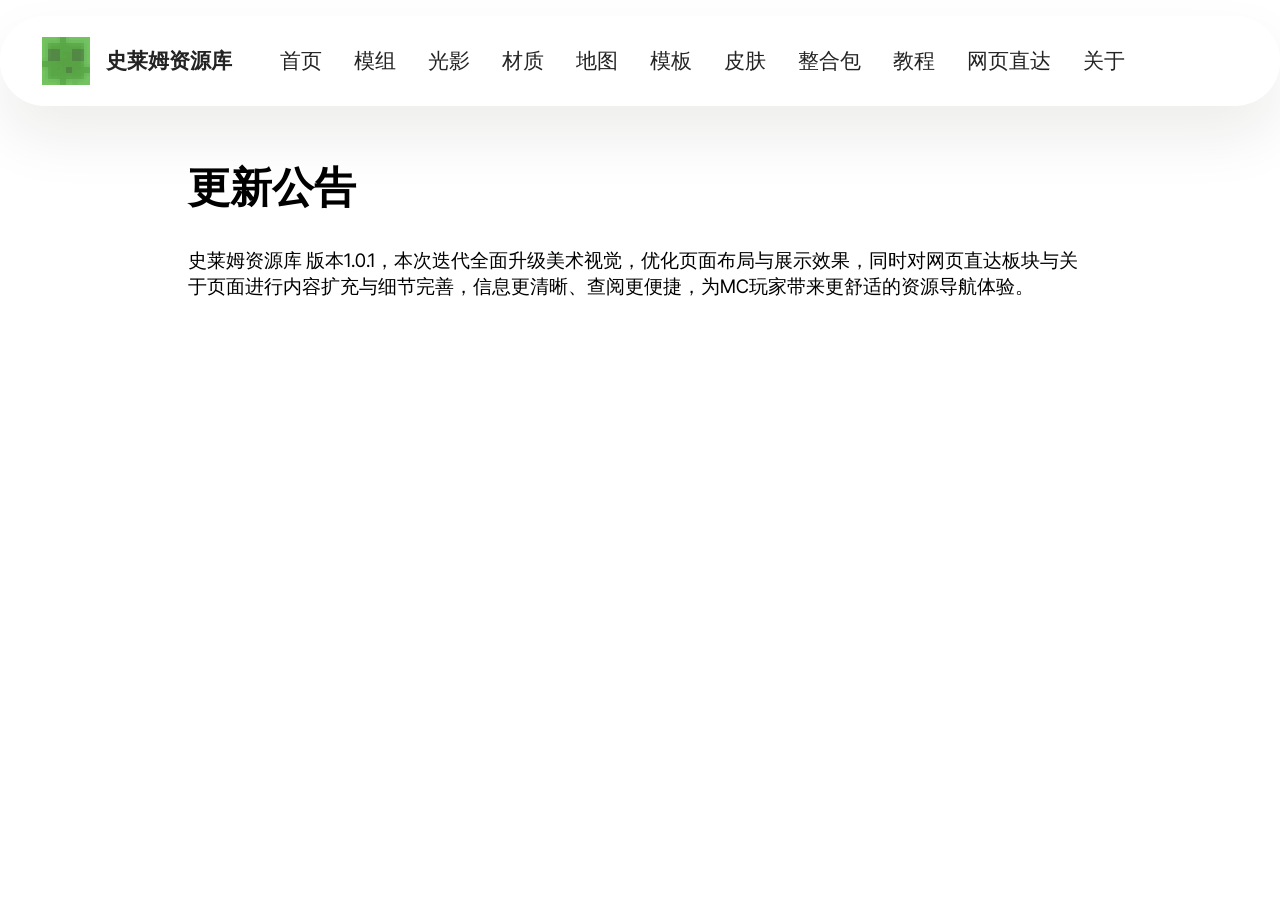
<file: index.html>
<!DOCTYPE html>
<html>
<head>
  <!-- Site made with Mobirise Website Builder v6.1.12, https://mobirise.com -->
  <meta charset="UTF-8">
  <meta http-equiv="X-UA-Compatible" content="IE=edge">
  <meta name="generator" content="Mobirise v6.1.12, mobirise.com">
  <meta name="viewport" content="width=device-width, initial-scale=1, minimum-scale=1">
  <!-- 修改 Favicon 路径 -->
  <link rel="shortcut icon" href="img/ai-1772376623278-96x96.png" type="image/x-icon">
  <meta name="description" content="">
  
  <title>首页</title>
  
  <!-- 修改 CSS 路径 -->
  <link rel="stylesheet" href="css/mobirise-icons2/mobirise2.css">
  <link rel="stylesheet" href="css/bootstrap/bootstrap.min.css">
  <link rel="stylesheet" href="css/dropdown/style.css">
  <link rel="stylesheet" href="css/theme/style.css">
  <link rel="preload" href="https://fonts.googleapis.com/css2?family=Inter+Tight:wght@400;700&display=swap&display=swap" as="style" onload="this.onload=null;this.rel='stylesheet'">
  <noscript><link rel="stylesheet" href="https://fonts.googleapis.com/css2?family=Inter+Tight:wght@400;700&display=swap&display=swap"></noscript>
  <!-- 修正了这里的 type 属性 -->
  <link rel="preload" as="style" href="css/mobirise/mbr-additional.css">
  <link rel="stylesheet" href="css/mobirise/mbr-additional.css" type="text/css">
</head>
<body>
  
  <section data-bs-version="5.1" class="menu menu1 cid-vcLo8MZq90" once="menu" id="menu01-2">
    <nav class="navbar navbar-dropdown navbar-fixed-top navbar-expand-lg">
      <div class="container">
        <div class="navbar-brand">
          <span class="navbar-logo">
            <!-- 修改 Logo 链接为首页，图片路径 -->
            <a href="index.html">
              <img src="img/ai-1772376623278-96x96.png" alt="史莱姆资源库" style="height: 3rem;">
            </a>
          </span>
          <span class="navbar-caption-wrap"><a class="navbar-caption text-black display-4" href="index.html">史莱姆资源库</a></span>
        </div>
        <button class="navbar-toggler" type="button" data-toggle="collapse" data-bs-toggle="collapse" data-target="#navbarSupportedContent" data-bs-target="#navbarSupportedContent" aria-controls="navbarNavAltMarkup" aria-expanded="false" aria-label="Toggle navigation">
          <div class="hamburger">
            <span></span>
            <span></span>
            <span></span>
            <span></span>
          </div>
        </button>
        <div class="collapse navbar-collapse" id="navbarSupportedContent">
          <ul class="navbar-nav nav-dropdown nav-right" data-app-modern-menu="true">
            <li class="nav-item"><a class="nav-link link text-black display-4" href="index.html">首页</a></li>
            <li class="nav-item"><a class="nav-link link text-black display-4" href="mods.html">模组</a></li>
            <li class="nav-item"><a class="nav-link link text-black display-4" href="shaders.html">光影</a></li>
            <li class="nav-item"><a class="nav-link link text-black display-4" href="resources.html">材质</a></li>
            <li class="nav-item"><a class="nav-link link text-black display-4" href="worlds.html">地图</a></li>
            <li class="nav-item"><a class="nav-link link text-black display-4" href="templates.html">模板</a></li>
            <li class="nav-item"><a class="nav-link link text-black display-4" href="skins.html">皮肤</a></li>
            <li class="nav-item"><a class="nav-link link text-black display-4" href="modpacks.html">整合包</a></li>
            <li class="nav-item"><a class="nav-link link text-black display-4" href="tutorials.html">教程</a></li>
            <li class="nav-item"><a class="nav-link link text-black display-4" href="direct.html">网页直达</a></li>
            <li class="nav-item"><a class="nav-link link text-black display-4" href="about.html">关于</a></li>
          </ul>
        </div>
      </div>
    </nav>
  </section>

  <section data-bs-version="5.1" class="article12 cid-vcOvPNZyDu" id="article12-n">    
    <div class="container-fluid">
      <div class="row justify-content-center">
        <div class="col-md-12 col-lg-9">
          <h3 class="mbr-section-title mbr-fonts-style mb-4 mt-0 display-2">
            <strong>更新公告</strong>
          </h3>
          <p class="mbr-text mbr-fonts-style display-7">
            史莱姆资源库 版本1.0.1，本次迭代全面升级美术视觉，优化页面布局与展示效果，同时对网页直达板块与关于页面进行内容扩充与细节完善，信息更清晰、查阅更便捷，为MC玩家带来更舒适的资源导航体验。
          </p>
        </div>
      </div>
    </div>
  </section>

  <!-- 修改 JS 路径 -->
  <script src="js/bootstrap/bootstrap.bundle.min.js"></script>
  <script src="js/smoothscroll/smooth-scroll.js"></script>
  <script src="js/ytplayer/index.js"></script>
  <script src="js/dropdown/navbar-dropdown.js"></script>
  <script src="js/theme/script.js"></script>
  
</body>
</html>
</file>
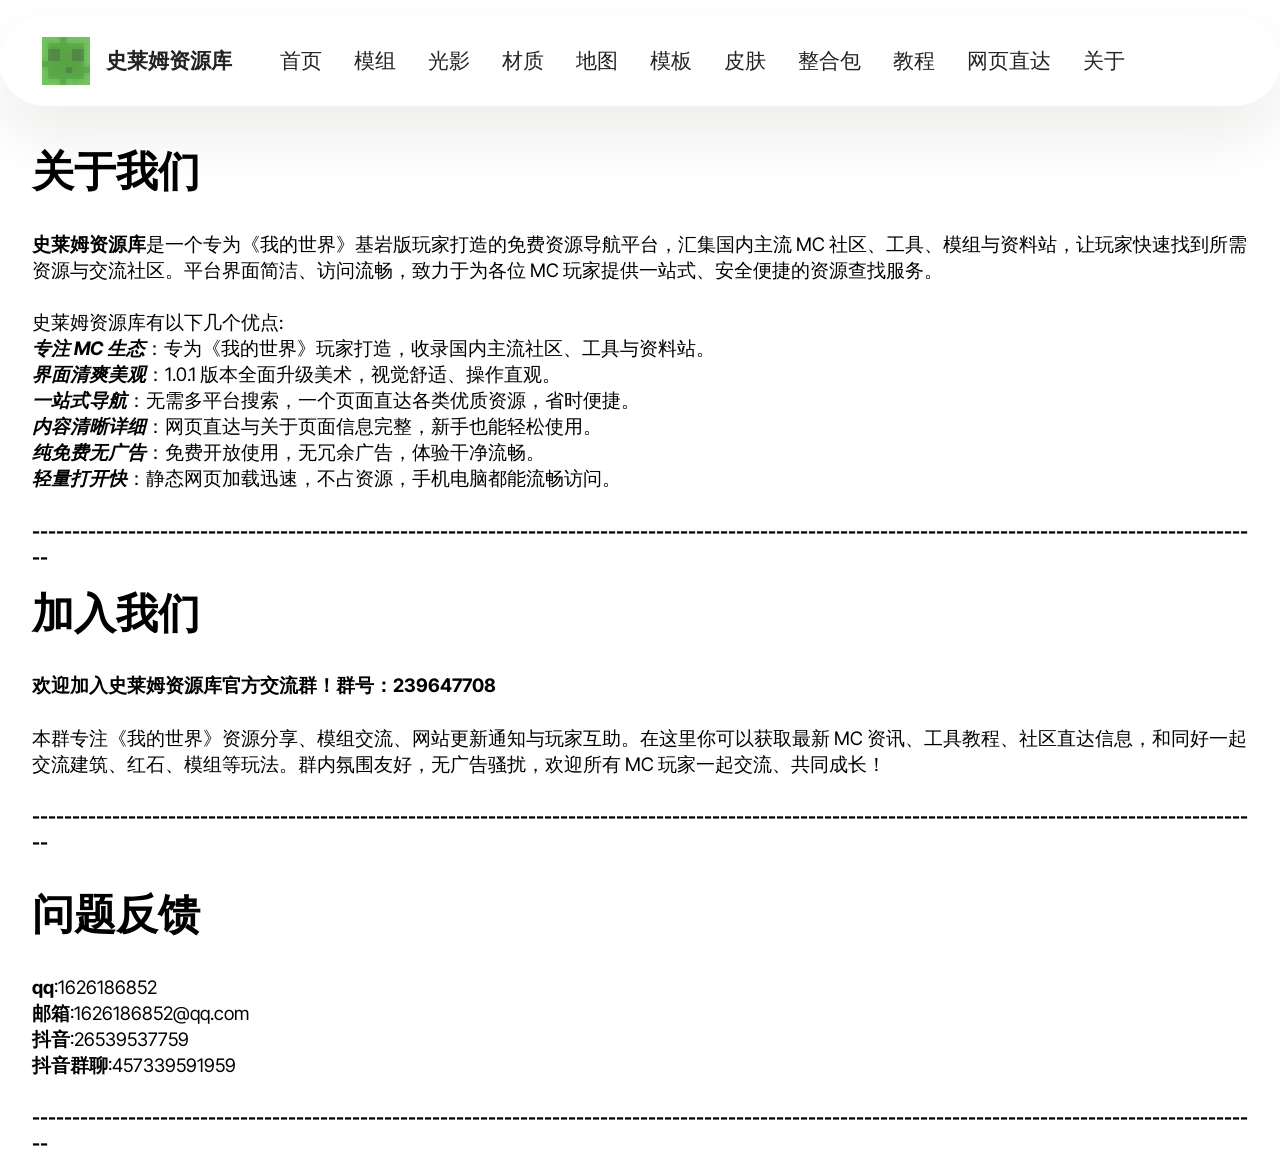
<file: about.html>
<!DOCTYPE html>
<html>
<head>
  <!-- Site made with Mobirise Website Builder v6.1.12, https://mobirise.com -->
  <meta charset="UTF-8">
  <meta http-equiv="X-UA-Compatible" content="IE=edge">
  <meta name="generator" content="Mobirise v6.1.12, mobirise.com">
  <meta name="viewport" content="width=device-width, initial-scale=1, minimum-scale=1">
  <!-- 修改 Favicon 路径 -->
  <link rel="shortcut icon" href="img/ai-1772376623278-96x96.png" type="image/x-icon">
  <meta name="description" content="">
  
  <title>关于</title>
  
  <!-- 修改 CSS 路径 -->
  <link rel="stylesheet" href="css/mobirise-icons2/mobirise2.css">
  <link rel="stylesheet" href="css/bootstrap/bootstrap.min.css">
  <link rel="stylesheet" href="css/dropdown/style.css">
  <link rel="stylesheet" href="css/theme/style.css">
  <link rel="preload" href="https://fonts.googleapis.com/css2?family=Inter+Tight:wght@400;700&display=swap&display=swap" as="style" onload="this.onload=null;this.rel='stylesheet'">
  <noscript><link rel="stylesheet" href="https://fonts.googleapis.com/css2?family=Inter+Tight:wght@400;700&display=swap&display=swap"></noscript>
  <link rel="preload" as="style" href="css/mobirise/mbr-additional.css"><link rel="stylesheet" href="css/mobirise/mbr-additional.css" type="text/css">
</head>
<body>
  
  <section data-bs-version="5.1" class="menu menu1 cid-vcLo8MZq90" once="menu" id="menu01-k">
    <nav class="navbar navbar-dropdown navbar-fixed-top navbar-expand-lg">
      <div class="container">
        <div class="navbar-brand">
          <span class="navbar-logo">
            <!-- 修改 Logo 链接为首页，图片路径 -->
            <a href="index.html">
              <img src="img/ai-1772376623278-96x96.png" alt="史莱姆资源库" style="height: 3rem;">
            </a>
          </span>
          <span class="navbar-caption-wrap"><a class="navbar-caption text-black display-4" href="index.html">史莱姆资源库</a></span>
        </div>
        <button class="navbar-toggler" type="button" data-toggle="collapse" data-bs-toggle="collapse" data-target="#navbarSupportedContent" data-bs-target="#navbarSupportedContent" aria-controls="navbarNavAltMarkup" aria-expanded="false" aria-label="Toggle navigation">
          <div class="hamburger">
            <span></span>
            <span></span>
            <span></span>
            <span></span>
          </div>
        </button>
        <div class="collapse navbar-collapse" id="navbarSupportedContent">
          <ul class="navbar-nav nav-dropdown nav-right" data-app-modern-menu="true">
            <li class="nav-item"><a class="nav-link link text-black display-4" href="index.html">首页</a></li>
            <li class="nav-item"><a class="nav-link link text-black display-4" href="mods.html">模组</a></li>
            <li class="nav-item"><a class="nav-link link text-black display-4" href="shaders.html">光影</a></li>
            <li class="nav-item"><a class="nav-link link text-black display-4" href="resources.html">材质</a></li>
            <li class="nav-item"><a class="nav-link link text-black display-4" href="worlds.html">地图</a></li>
            <li class="nav-item"><a class="nav-link link text-black display-4" href="templates.html">模板</a></li>
            <li class="nav-item"><a class="nav-link link text-black display-4" href="skins.html">皮肤</a></li>
            <li class="nav-item"><a class="nav-link link text-black display-4" href="modpacks.html">整合包</a></li>
            <li class="nav-item"><a class="nav-link link text-black display-4" href="tutorials.html">教程</a></li>
            <li class="nav-item"><a class="nav-link link text-black display-4" href="direct.html">网页直达</a></li>
            <li class="nav-item"><a class="nav-link link text-black display-4" href="about.html">关于</a></li>
          </ul>
        </div>
      </div>
    </nav>
  </section>

  <section data-bs-version="5.1" class="article12 cid-vcRibK00vz" id="article12-o">    
    <div class="container">
      <div class="row justify-content-center">
        <div class="col-md-12 col-lg-12">
          <h3 class="mbr-section-title mbr-fonts-style mb-4 mt-0 display-2"><strong>关于我们</strong></h3>
          <p class="mbr-text mbr-fonts-style display-7"><strong>史莱姆资源库</strong>是一个专为《我的世界》基岩版玩家打造的免费资源导航平台，汇集国内主流 MC 社区、工具、模组与资料站，让玩家快速找到所需资源与交流社区。平台界面简洁、访问流畅，致力于为各位 MC 玩家提供一站式、安全便捷的资源查找服务。<br><br>史莱姆资源库有以下几个优点:<br><strong><em>专注 MC 生态</em></strong>：专为《我的世界》玩家打造，收录国内主流社区、工具与资料站。<br><strong><em>界面清爽美观</em></strong>：1.0.1 版本全面升级美术，视觉舒适、操作直观。<br><strong><em>一站式导航</em></strong>：无需多平台搜索，一个页面直达各类优质资源，省时便捷。<br><strong><em>内容清晰详细</em></strong>：网页直达与关于页面信息完整，新手也能轻松使用。<br><strong><em>纯免费无广告</em></strong>：免费开放使用，无冗余广告，体验干净流畅。<br><strong><em>轻量打开快</em></strong>：静态网页加载迅速，不占资源，手机电脑都能流畅访问。<br><br><strong>----------------------------------------------------------------------------------------------------------------------------------------------------------</strong></p>
        </div>
      </div>
    </div>
  </section>

  <section data-bs-version="5.1" class="article12 cid-vcRjyVvhBc" id="article12-p">    
    <div class="container">
      <div class="row justify-content-center">
        <div class="col-md-12 col-lg-12">
          <h3 class="mbr-section-title mbr-fonts-style mb-4 mt-0 display-2"><strong>加入我们</strong></h3>
          <p class="mbr-text mbr-fonts-style display-7"><strong>欢迎加入史莱姆资源库官方交流群！群号：239647708</strong><br><br>本群专注《我的世界》资源分享、模组交流、网站更新通知与玩家互助。在这里你可以获取最新 MC 资讯、工具教程、社区直达信息，和同好一起交流建筑、红石、模组等玩法。群内氛围友好，无广告骚扰，欢迎所有 MC 玩家一起交流、共同成长！<br><br><strong>----------------------------------------------------------------------------------------------------------------------------------------------------------</strong></p>
        </div>
      </div>
    </div>
  </section>

  <section data-bs-version="5.1" class="article12 cid-vcRktAjFAE" id="article12-q">    
    <div class="container">
      <div class="row justify-content-center">
        <div class="col-md-12 col-lg-12">
          <h3 class="mbr-section-title mbr-fonts-style mb-4 mt-0 display-2"><strong>问题反馈</strong></h3>
          <p class="mbr-text mbr-fonts-style display-7"><strong>qq</strong>:1626186852<br><strong>邮箱</strong>:1626186852@qq.com<br><strong>抖音</strong>:26539537759<br><strong>抖音群聊</strong>:457339591959<br><br><strong>----------------------------------------------------------------------------------------------------------------------------------------------------------</strong></p>
        </div>
      </div>
    </div>
  </section>

  <!-- 修改 JS 路径 -->
  <script src="js/bootstrap/bootstrap.bundle.min.js"></script>
  <script src="js/smoothscroll/smooth-scroll.js"></script>
  <script src="js/ytplayer/index.js"></script>
  <script src="js/dropdown/navbar-dropdown.js"></script>
  <script src="js/theme/script.js"></script>
  
</body>
</html>
</file>
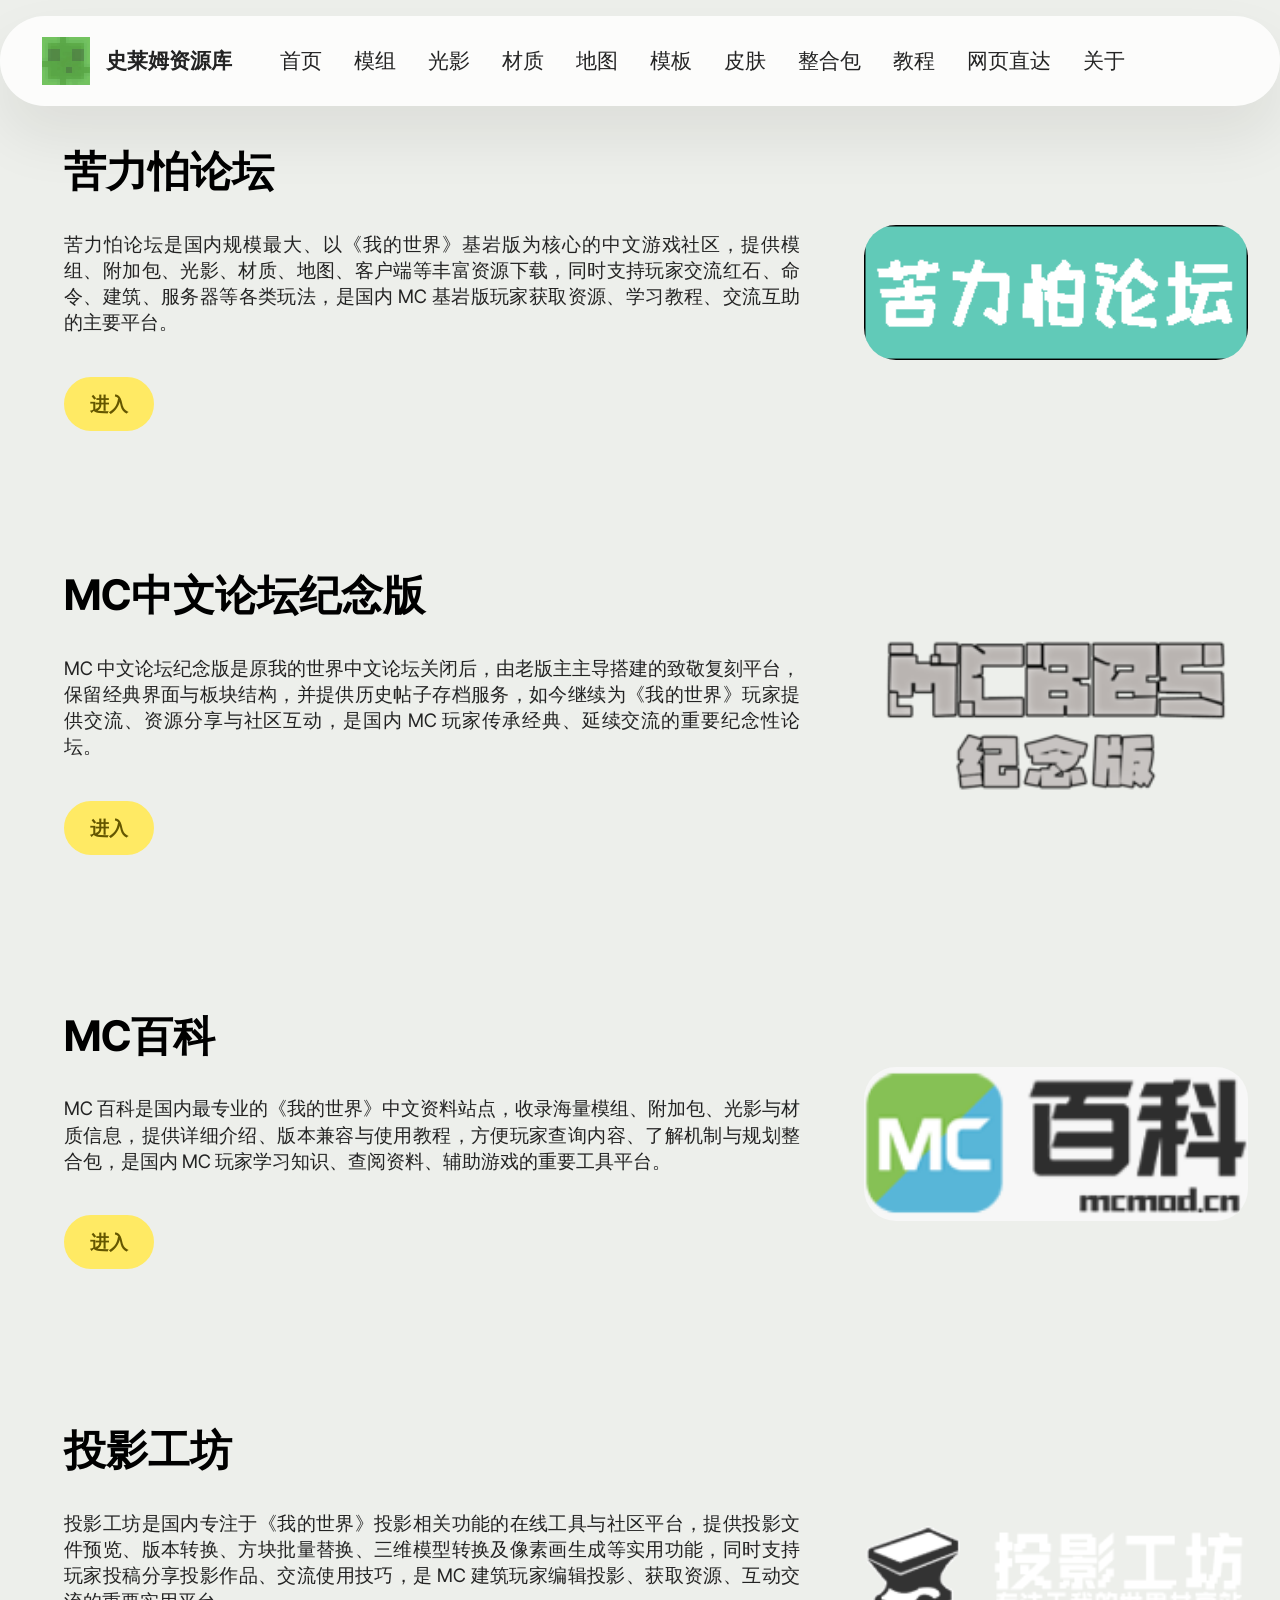
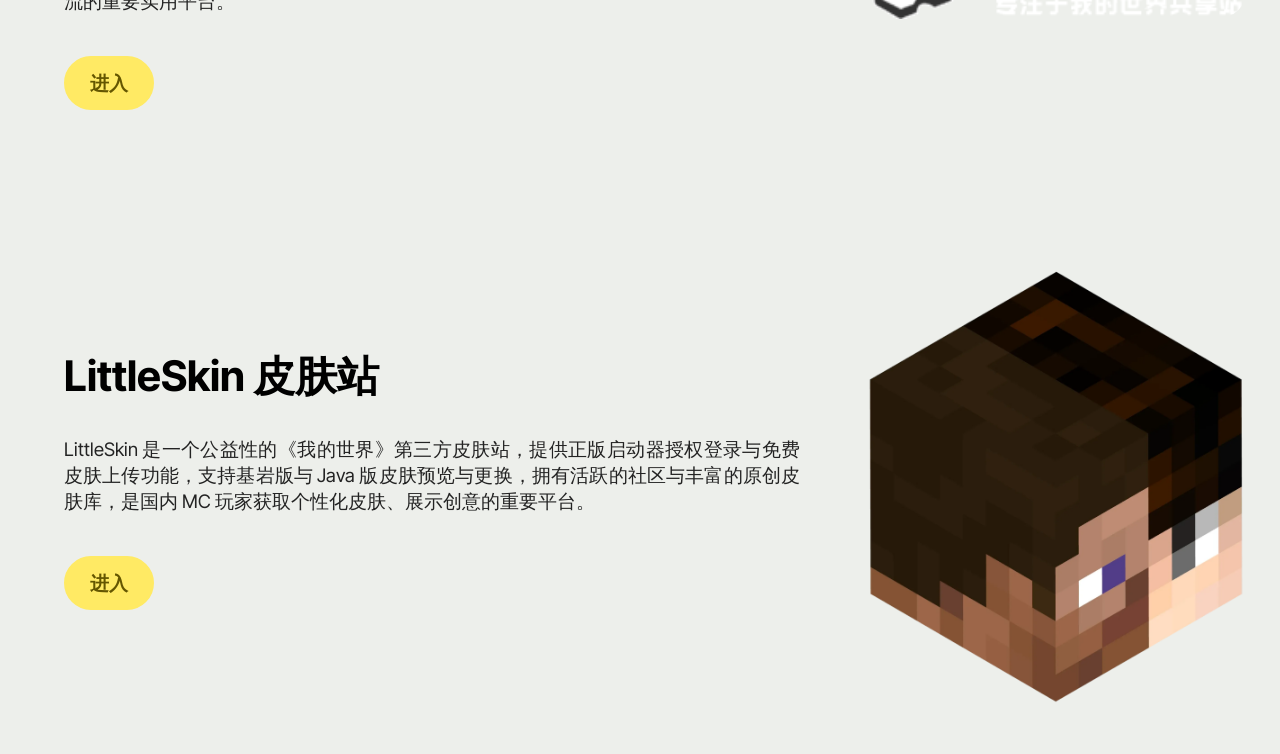
<file: direct.html>
<!DOCTYPE html>
<html>
<head>
  <!-- Site made with Mobirise Website Builder v6.1.12, https://mobirise.com -->
  <meta charset="UTF-8">
  <meta http-equiv="X-UA-Compatible" content="IE=edge">
  <meta name="generator" content="Mobirise v6.1.12, mobirise.com">
  <meta name="viewport" content="width=device-width, initial-scale=1, minimum-scale=1">
  <!-- 修改 Favicon 路径 -->
  <link rel="shortcut icon" href="img/ai-1772376623278-96x96.png" type="image/x-icon">
  <meta name="description" content="">
  
  <title>网页直达</title>
  
  <!-- 修改 CSS 路径 -->
  <link rel="stylesheet" href="css/mobirise-icons2/mobirise2.css">
  <link rel="stylesheet" href="css/bootstrap/bootstrap.min.css">
  <link rel="stylesheet" href="css/dropdown/style.css">
  <link rel="stylesheet" href="css/theme/style.css">
  <link rel="preload" href="https://fonts.googleapis.com/css2?family=Inter+Tight:wght@400;700&display=swap&display=swap" as="style" onload="this.onload=null;this.rel='stylesheet'">
  <noscript><link rel="stylesheet" href="https://fonts.googleapis.com/css2?family=Inter+Tight:wght@400;700&display=swap&display=swap"></noscript>
  <link rel="preload" as="style" href="css/mobirise/mbr-additional.css"><link rel="stylesheet" href="css/mobirise/mbr-additional.css" type="text/css">
</head>
<body>
  
  <section data-bs-version="5.1" class="menu menu1 cid-vcLo8MZq90" once="menu" id="menu01-6">
    <nav class="navbar navbar-dropdown navbar-fixed-top navbar-expand-lg">
      <div class="container">
        <div class="navbar-brand">
          <span class="navbar-logo">
            <!-- 修改 Logo 链接为首页，图片路径 -->
            <a href="index.html">
              <img src="img/ai-1772376623278-96x96.png" alt="史莱姆资源库" style="height: 3rem;">
            </a>
          </span>
          <span class="navbar-caption-wrap"><a class="navbar-caption text-black display-4" href="index.html">史莱姆资源库</a></span>
        </div>
        <button class="navbar-toggler" type="button" data-toggle="collapse" data-bs-toggle="collapse" data-target="#navbarSupportedContent" data-bs-target="#navbarSupportedContent" aria-controls="navbarNavAltMarkup" aria-expanded="false" aria-label="Toggle navigation">
          <div class="hamburger">
            <span></span>
            <span></span>
            <span></span>
            <span></span>
          </div>
        </button>
        <div class="collapse navbar-collapse" id="navbarSupportedContent">
          <ul class="navbar-nav nav-dropdown nav-right" data-app-modern-menu="true">
            <li class="nav-item"><a class="nav-link link text-black display-4" href="index.html">首页</a></li>
            <li class="nav-item"><a class="nav-link link text-black display-4" href="mods.html">模组</a></li>
            <li class="nav-item"><a class="nav-link link text-black display-4" href="shaders.html">光影</a></li>
            <li class="nav-item"><a class="nav-link link text-black display-4" href="resources.html">材质</a></li>
            <li class="nav-item"><a class="nav-link link text-black display-4" href="worlds.html">地图</a></li>
            <li class="nav-item"><a class="nav-link link text-black display-4" href="templates.html">模板</a></li>
            <li class="nav-item"><a class="nav-link link text-black display-4" href="skins.html">皮肤</a></li>
            <li class="nav-item"><a class="nav-link link text-black display-4" href="modpacks.html">整合包</a></li>
            <li class="nav-item"><a class="nav-link link text-black display-4" href="tutorials.html">教程</a></li>
            <li class="nav-item"><a class="nav-link link text-black display-4" href="direct.html">网页直达</a></li>

            <li class="nav-item"><a class="nav-link link text-black display-4" href="about.html">关于</a></li>
          </ul>
        </div>
      </div>
    </nav>
  </section>

  <section data-bs-version="5.1" class="header1 cid-vcNHfPSb41" id="header01-7">
    <div class="container-fluid">
      <div class="row justify-content-center">
        <div class="col-12 col-md-12 col-lg-4 image-wrapper">
          <!-- 修改图片路径 -->
          <img class="w-100" src="img/1738776118-2-drbb-264x93.png" alt="苦力怕论坛">
        </div>
        <div class="col-12 col-lg col-md-12">
          <div class="text-wrapper align-left">
            <h1 class="mbr-section-title mbr-fonts-style mb-4 display-2"><strong>苦力怕论坛</strong></h1>
            <p class="mbr-text mbr-fonts-style mb-4 display-7">
              苦力怕论坛是国内规模最大、以《我的世界》基岩版为核心的中文游戏社区，提供模组、附加包、光影、材质、地图、客户端等丰富资源下载，同时支持玩家交流红石、命令、建筑、服务器等各类玩法，是国内 MC 基岩版玩家获取资源、学习教程、交流互助的主要平台。
            </p>
            <div class="mbr-section-btn mt-3"><a class="btn btn-danger display-7" href="https://klpbbs.com/" target="_blank">进入</a></div>
          </div>
        </div>
      </div>
    </div>
  </section>

  <section data-bs-version="5.1" class="header1 cid-vcNQ8rCCOu" id="header01-8">
    <div class="container-fluid">
      <div class="row justify-content-center">
        <div class="col-12 col-md-12 col-lg-4 image-wrapper">
          <!-- 修改图片路径 -->
          <img class="w-100" src="img/mcbbsme-fat-225x95.png" alt="MC中文论坛纪念版">
        </div>
        <div class="col-12 col-lg col-md-12">
          <div class="text-wrapper align-left">
            <h1 class="mbr-section-title mbr-fonts-style mb-4 display-2"><strong>MC中文论坛纪念版</strong></h1>
            <p class="mbr-text mbr-fonts-style mb-4 display-7">
              MC 中文论坛纪念版是原我的世界中文论坛关闭后，由老版主主导搭建的致敬复刻平台，保留经典界面与板块结构，并提供历史帖子存档服务，如今继续为《我的世界》玩家提供交流、资源分享与社区互动，是国内 MC 玩家传承经典、延续交流的重要纪念性论坛。
            </p>
            <div class="mbr-section-btn mt-3"><a class="btn btn-danger display-7" href="https://www.mcbbs.co/" target="_blank">进入</a></div>
          </div>
        </div>
      </div>
    </div>
  </section>

  <section data-bs-version="5.1" class="header1 cid-vcNTQ5QWCV" id="header01-9">
    <div class="container-fluid">
      <div class="row justify-content-center">
        <div class="col-12 col-md-12 col-lg-4 image-wrapper">
          <!-- 修改图片路径 -->
          <img class="w-100" src="img/logo.gif" alt="MC百科">
        </div>
        <div class="col-12 col-lg col-md-12">
          <div class="text-wrapper align-left">
            <h1 class="mbr-section-title mbr-fonts-style mb-4 display-2"><strong>MC百科</strong></h1>
            <p class="mbr-text mbr-fonts-style mb-4 display-7">
              MC 百科是国内最专业的《我的世界》中文资料站点，收录海量模组、附加包、光影与材质信息，提供详细介绍、版本兼容与使用教程，方便玩家查询内容、了解机制与规划整合包，是国内 MC 玩家学习知识、查阅资料、辅助游戏的重要工具平台。
            </p>
            <div class="mbr-section-btn mt-3"><a class="btn btn-danger display-7" href="https://www.mcmod.cn/" target="_blank">进入</a></div>
          </div>
        </div>
      </div>
    </div>
  </section>

  <section data-bs-version="5.1" class="header1 cid-vcNZ51B8uW" id="header01-b">
    <div class="container-fluid">
      <div class="row justify-content-center">
        <div class="col-12 col-md-12 col-lg-4 image-wrapper">
          <!-- 修改图片路径 -->
          <img class="w-100" src="img/logo2-241x60.png" alt="投影工坊">
        </div>
        <div class="col-12 col-lg col-md-12">
          <div class="text-wrapper align-left">
            <h1 class="mbr-section-title mbr-fonts-style mb-4 display-2"><strong>投影工坊</strong></h1>
            <p class="mbr-text mbr-fonts-style mb-4 display-7">
              投影工坊是国内专注于《我的世界》投影相关功能的在线工具与社区平台，提供投影文件预览、版本转换、方块批量替换、三维模型转换及像素画生成等实用功能，同时支持玩家投稿分享投影作品、交流使用技巧，是 MC 建筑玩家编辑投影、获取资源、互动交流的重要实用平台。
            </p>
            <div class="mbr-section-btn mt-3"><a class="btn btn-danger display-7" href="https://www.mcimg.com/" target="_blank">进入</a></div>
          </div>
        </div>
      </div>
    </div>
  </section>

  <section data-bs-version="5.1" class="header1 cid-vcNZJRaQRc" id="header01-c">
    <div class="container-fluid">
      <div class="row justify-content-center">
        <div class="col-12 col-md-12 col-lg-4 image-wrapper">
          <!-- 修改图片路径 -->
          <img class="w-100" src="img/214555vffhtiui1afckkdk-1.webp" alt="LittleSkin 皮肤站">
        </div>
        <div class="col-12 col-lg col-md-12">
          <div class="text-wrapper align-left">
            <h1 class="mbr-section-title mbr-fonts-style mb-4 display-2"><strong>LittleSkin 皮肤站</strong></h1>
            <p class="mbr-text mbr-fonts-style mb-4 display-7">
              LittleSkin 是一个公益性的《我的世界》第三方皮肤站，提供正版启动器授权登录与免费皮肤上传功能，支持基岩版与 Java 版皮肤预览与更换，拥有活跃的社区与丰富的原创皮肤库，是国内 MC 玩家获取个性化皮肤、展示创意的重要平台。
            </p>
            <div class="mbr-section-btn mt-3"><a class="btn btn-danger display-7" href="https://littleskin.cn/" target="_blank">进入</a></div>
          </div>
        </div>
      </div>
    </div>
  </section>

  <!-- 修改 JS 路径 -->
  <script src="js/bootstrap/bootstrap.bundle.min.js"></script>
  <script src="js/smoothscroll/smooth-scroll.js"></script>
  <script src="js/ytplayer/index.js"></script>
  <script src="js/dropdown/navbar-dropdown.js"></script>
  <script src="js/theme/script.js"></script>
  
</body>
</html>
</file>
<file: css/mobirise-icons2/mobirise2.css>
@font-face {
  font-family: 'Moririse2';
  font-display: swap;
  src:  url('mobirise2.eot?f2bix4');
  src:  url('mobirise2.eot?f2bix4#iefix') format('embedded-opentype'),
    url('mobirise2.woff2?f2bix4') format('woff2'),
    url('mobirise2.woff?f2bix4') format('woff'),
    url('mobirise2.ttf?f2bix4') format('truetype'),
    url('mobirise2.svg?f2bix4#mobirise2') format('svg');
  font-weight: normal;
  font-style: normal;
}

[class^="mobi-"], [class*=" mobi-"] {
  /* use !important to prevent issues with browser extensions that change fonts */
  font-family: 'Moririse2' !important;
  speak: none;
  font-style: normal;
  font-weight: normal;
  font-variant: normal;
  text-transform: none;
  line-height: 1;

  /* Better Font Rendering =========== */
  -webkit-font-smoothing: antialiased;
  -moz-osx-font-smoothing: grayscale;
}

.mobi-mbri-add-submenu:before {
  content: "\e900";
}
.mobi-mbri-alert:before {
  content: "\e901";
}
.mobi-mbri-align-center:before {
  content: "\e902";
}
.mobi-mbri-align-justify:before {
  content: "\e903";
}
.mobi-mbri-align-left:before {
  content: "\e904";
}
.mobi-mbri-align-right:before {
  content: "\e905";
}
.mobi-mbri-android:before {
  content: "\e906";
}
.mobi-mbri-apple:before {
  content: "\e907";
}
.mobi-mbri-arrow-down:before {
  content: "\e908";
}
.mobi-mbri-arrow-next:before {
  content: "\e909";
}
.mobi-mbri-arrow-prev:before {
  content: "\e90a";
}
.mobi-mbri-arrow-up:before {
  content: "\e90b";
}
.mobi-mbri-bold:before {
  content: "\e90c";
}
.mobi-mbri-bookmark:before {
  content: "\e90d";
}
.mobi-mbri-bootstrap:before {
  content: "\e90e";
}
.mobi-mbri-briefcase:before {
  content: "\e90f";
}
.mobi-mbri-browse:before {
  content: "\e910";
}
.mobi-mbri-bulleted-list:before {
  content: "\e911";
}
.mobi-mbri-calendar:before {
  content: "\e912";
}
.mobi-mbri-camera:before {
  content: "\e913";
}
.mobi-mbri-cart-add:before {
  content: "\e914";
}
.mobi-mbri-cart-full:before {
  content: "\e915";
}
.mobi-mbri-cash:before {
  content: "\e916";
}
.mobi-mbri-change-style:before {
  content: "\e917";
}
.mobi-mbri-chat:before {
  content: "\e918";
}
.mobi-mbri-clock:before {
  content: "\e919";
}
.mobi-mbri-close:before {
  content: "\e91a";
}
.mobi-mbri-cloud:before {
  content: "\e91b";
}
.mobi-mbri-code:before {
  content: "\e91c";
}
.mobi-mbri-contact-form:before {
  content: "\e91d";
}
.mobi-mbri-credit-card:before {
  content: "\e91e";
}
.mobi-mbri-cursor-click:before {
  content: "\e91f";
}
.mobi-mbri-cust-feedback:before {
  content: "\e920";
}
.mobi-mbri-database:before {
  content: "\e921";
}
.mobi-mbri-delivery:before {
  content: "\e922";
}
.mobi-mbri-desktop:before {
  content: "\e923";
}
.mobi-mbri-devices:before {
  content: "\e924";
}
.mobi-mbri-down:before {
  content: "\e925";
}
.mobi-mbri-download-2:before {
  content: "\e926";
}
.mobi-mbri-download:before {
  content: "\e927";
}
.mobi-mbri-drag-n-drop-2:before {
  content: "\e928";
}
.mobi-mbri-drag-n-drop:before {
  content: "\e929";
}
.mobi-mbri-edit-2:before {
  content: "\e92a";
}
.mobi-mbri-edit:before {
  content: "\e92b";
}
.mobi-mbri-error:before {
  content: "\e92c";
}
.mobi-mbri-extension:before {
  content: "\e92d";
}
.mobi-mbri-features:before {
  content: "\e92e";
}
.mobi-mbri-file:before {
  content: "\e92f";
}
.mobi-mbri-flag:before {
  content: "\e930";
}
.mobi-mbri-folder:before {
  content: "\e931";
}
.mobi-mbri-gift:before {
  content: "\e932";
}
.mobi-mbri-github:before {
  content: "\e933";
}
.mobi-mbri-globe-2:before {
  content: "\e934";
}
.mobi-mbri-globe:before {
  content: "\e935";
}
.mobi-mbri-growing-chart:before {
  content: "\e936";
}
.mobi-mbri-hearth:before {
  content: "\e937";
}
.mobi-mbri-help:before {
  content: "\e938";
}
.mobi-mbri-home:before {
  content: "\e939";
}
.mobi-mbri-hot-cup:before {
  content: "\e93a";
}
.mobi-mbri-idea:before {
  content: "\e93b";
}
.mobi-mbri-image-gallery:before {
  content: "\e93c";
}
.mobi-mbri-image-slider:before {
  content: "\e93d";
}
.mobi-mbri-info:before {
  content: "\e93e";
}
.mobi-mbri-italic:before {
  content: "\e93f";
}
.mobi-mbri-key:before {
  content: "\e940";
}
.mobi-mbri-laptop:before {
  content: "\e941";
}
.mobi-mbri-layers:before {
  content: "\e942";
}
.mobi-mbri-left-right:before {
  content: "\e943";
}
.mobi-mbri-left:before {
  content: "\e944";
}
.mobi-mbri-letter:before {
  content: "\e945";
}
.mobi-mbri-like:before {
  content: "\e946";
}
.mobi-mbri-link:before {
  content: "\e947";
}
.mobi-mbri-lock:before {
  content: "\e948";
}
.mobi-mbri-login:before {
  content: "\e949";
}
.mobi-mbri-logout:before {
  content: "\e94a";
}
.mobi-mbri-magic-stick:before {
  content: "\e94b";
}
.mobi-mbri-map-pin:before {
  content: "\e94c";
}
.mobi-mbri-menu:before {
  content: "\e94d";
}
.mobi-mbri-mobile-2:before {
  content: "\e94e";
}
.mobi-mbri-mobile-horizontal:before {
  content: "\e94f";
}
.mobi-mbri-mobile:before {
  content: "\e950";
}
.mobi-mbri-mobirise:before {
  content: "\e951";
}
.mobi-mbri-more-horizontal:before {
  content: "\e952";
}
.mobi-mbri-more-vertical:before {
  content: "\e953";
}
.mobi-mbri-music:before {
  content: "\e954";
}
.mobi-mbri-new-file:before {
  content: "\e955";
}
.mobi-mbri-numbered-list:before {
  content: "\e956";
}
.mobi-mbri-opened-folder:before {
  content: "\e957";
}
.mobi-mbri-pages:before {
  content: "\e958";
}
.mobi-mbri-paper-plane:before {
  content: "\e959";
}
.mobi-mbri-paperclip:before {
  content: "\e95a";
}
.mobi-mbri-phone:before {
  content: "\e95b";
}
.mobi-mbri-photo:before {
  content: "\e95c";
}
.mobi-mbri-photos:before {
  content: "\e95d";
}
.mobi-mbri-pin:before {
  content: "\e95e";
}
.mobi-mbri-play:before {
  content: "\e95f";
}
.mobi-mbri-plus:before {
  content: "\e960";
}
.mobi-mbri-preview:before {
  content: "\e961";
}
.mobi-mbri-print:before {
  content: "\e962";
}
.mobi-mbri-protect:before {
  content: "\e963";
}
.mobi-mbri-question:before {
  content: "\e964";
}
.mobi-mbri-quote-left:before {
  content: "\e965";
}
.mobi-mbri-quote-right:before {
  content: "\e966";
}
.mobi-mbri-redo:before {
  content: "\e967";
}
.mobi-mbri-refresh:before {
  content: "\e968";
}
.mobi-mbri-responsive-2:before {
  content: "\e969";
}
.mobi-mbri-responsive:before {
  content: "\e96a";
}
.mobi-mbri-right:before {
  content: "\e96b";
}
.mobi-mbri-rocket:before {
  content: "\e96c";
}
.mobi-mbri-sad-face:before {
  content: "\e96d";
}
.mobi-mbri-sale:before {
  content: "\e96e";
}
.mobi-mbri-save:before {
  content: "\e96f";
}
.mobi-mbri-search:before {
  content: "\e970";
}
.mobi-mbri-setting-2:before {
  content: "\e971";
}
.mobi-mbri-setting-3:before {
  content: "\e972";
}
.mobi-mbri-setting:before {
  content: "\e973";
}
.mobi-mbri-share:before {
  content: "\e974";
}
.mobi-mbri-shopping-bag:before {
  content: "\e975";
}
.mobi-mbri-shopping-basket:before {
  content: "\e976";
}
.mobi-mbri-shopping-cart:before {
  content: "\e977";
}
.mobi-mbri-sites:before {
  content: "\e978";
}
.mobi-mbri-smile-face:before {
  content: "\e979";
}
.mobi-mbri-speed:before {
  content: "\e97a";
}
.mobi-mbri-star:before {
  content: "\e97b";
}
.mobi-mbri-success:before {
  content: "\e97c";
}
.mobi-mbri-sun:before {
  content: "\e97d";
}
.mobi-mbri-sun2:before {
  content: "\e97e";
}
.mobi-mbri-tablet-vertical:before {
  content: "\e97f";
}
.mobi-mbri-tablet:before {
  content: "\e980";
}
.mobi-mbri-target:before {
  content: "\e981";
}
.mobi-mbri-timer:before {
  content: "\e982";
}
.mobi-mbri-to-ftp:before {
  content: "\e983";
}
.mobi-mbri-to-local-drive:before {
  content: "\e984";
}
.mobi-mbri-touch-swipe:before {
  content: "\e985";
}
.mobi-mbri-touch:before {
  content: "\e986";
}
.mobi-mbri-trash:before {
  content: "\e987";
}
.mobi-mbri-underline:before {
  content: "\e988";
}
.mobi-mbri-undo:before {
  content: "\e989";
}
.mobi-mbri-unlink:before {
  content: "\e98a";
}
.mobi-mbri-unlock:before {
  content: "\e98b";
}
.mobi-mbri-up-down:before {
  content: "\e98c";
}
.mobi-mbri-up:before {
  content: "\e98d";
}
.mobi-mbri-update:before {
  content: "\e98e";
}
.mobi-mbri-upload-2:before {
  content: "\e98f";
}
.mobi-mbri-upload:before {
  content: "\e990";
}
.mobi-mbri-user-2:before {
  content: "\e991";
}
.mobi-mbri-user:before {
  content: "\e992";
}
.mobi-mbri-users:before {
  content: "\e993";
}
.mobi-mbri-video-play:before {
  content: "\e994";
}
.mobi-mbri-video:before {
  content: "\e995";
}
.mobi-mbri-watch:before {
  content: "\e996";
}
.mobi-mbri-website-theme-2:before {
  content: "\e997";
}
.mobi-mbri-website-theme:before {
  content: "\e998";
}
.mobi-mbri-wifi:before {
  content: "\e999";
}
.mobi-mbri-windows:before {
  content: "\e99a";
}
.mobi-mbri-zoom-in:before {
  content: "\e99b";
}
.mobi-mbri-zoom-out:before {
  content: "\e99c";
}
</file>
<file: css/dropdown/style.css>
.navbar-dropdown {
  left: 0;
  padding: 0;
  position: absolute;
  right: 0;
  top: 0;
  transition: all 0.45s ease;
  z-index: 1030;
  background: #282828; }
  .navbar-dropdown .navbar-logo {
    margin-right: 0.8rem;
    transition: margin 0.3s ease-in-out;
    vertical-align: middle; }
    .navbar-dropdown .navbar-logo img {
      height: 3.125rem;
      transition: all 0.3s ease-in-out; }
    .navbar-dropdown .navbar-logo.mbr-iconfont {
      font-size: 3.125rem;
      line-height: 3.125rem; }
  .navbar-dropdown .navbar-caption {
    font-weight: 700;
    white-space: normal;
    vertical-align: -4px;
    line-height: 3.125rem !important; }
    .navbar-dropdown .navbar-caption, .navbar-dropdown .navbar-caption:hover {
      color: inherit;
      text-decoration: none; }
  .navbar-dropdown .mbr-iconfont + .navbar-caption {
    vertical-align: -1px; }
  .navbar-dropdown.navbar-fixed-top {
    position: fixed; }
  .navbar-dropdown .navbar-brand span {
    vertical-align: -4px; }
  .navbar-dropdown.bg-color.transparent {
    background: none; }
  .navbar-dropdown.navbar-short .navbar-brand {
    padding: 0.625rem 0; }
    .navbar-dropdown.navbar-short .navbar-brand span {
      vertical-align: -1px; }
  .navbar-dropdown.navbar-short .navbar-caption {
    line-height: 2.375rem !important;
    vertical-align: -2px; }
  .navbar-dropdown.navbar-short .navbar-logo {
    margin-right: 0.5rem; }
    .navbar-dropdown.navbar-short .navbar-logo img {
      height: 2.375rem; }
    .navbar-dropdown.navbar-short .navbar-logo.mbr-iconfont {
      font-size: 2.375rem;
      line-height: 2.375rem; }
  .navbar-dropdown.navbar-short .mbr-table-cell {
    height: 3.625rem; }
  .navbar-dropdown .navbar-close {
    left: 0.6875rem;
    position: fixed;
    top: 0.75rem;
    z-index: 1000; }
  .navbar-dropdown .hamburger-icon {
    content: "";
    display: inline-block;
    vertical-align: middle;
    width: 16px;
    -webkit-box-shadow: 0 -6px 0 1px #282828,0 0 0 1px #282828,0 6px 0 1px #282828;
    -moz-box-shadow: 0 -6px 0 1px #282828,0 0 0 1px #282828,0 6px 0 1px #282828;
    box-shadow: 0 -6px 0 1px #282828,0 0 0 1px #282828,0 6px 0 1px #282828; }

.dropdown-menu .dropdown-toggle[data-toggle="dropdown-submenu"]::after {
  border-bottom: 0.35em solid transparent;
  border-left: 0.35em solid;
  border-right: 0;
  border-top: 0.35em solid transparent;
  margin-left: 0.3rem; }

.dropdown-menu .dropdown-item:focus {
  outline: 0; }

.nav-dropdown {
  font-size: 0.75rem;
  font-weight: 500;
  height: auto !important; }
  .nav-dropdown .nav-btn {
    padding-left: 1rem; }
  .nav-dropdown .link {
    margin: .667em 1.667em;
    font-weight: 500;
    padding: 0;
    transition: color .2s ease-in-out; }
    .nav-dropdown .link.dropdown-toggle {
      margin-right: 2.583em; }
      .nav-dropdown .link.dropdown-toggle::after {
        margin-left: .25rem;
        border-top: 0.35em solid;
        border-right: 0.35em solid transparent;
        border-left: 0.35em solid transparent;
        border-bottom: 0; }
      .nav-dropdown .link.dropdown-toggle[aria-expanded="true"] {
        margin: 0;
        padding: 0.667em 3.263em  0.667em 1.667em; }
  .nav-dropdown .link::after,
  .nav-dropdown .dropdown-item::after {
    color: inherit; }
  .nav-dropdown .btn {
    font-size: 0.75rem;
    font-weight: 700;
    letter-spacing: 0;
    margin-bottom: 0;
    padding-left: 1.25rem;
    padding-right: 1.25rem; }
  .nav-dropdown .dropdown-menu {
    border-radius: 0;
    border: 0;
    left: 0;
    margin: 0;
    padding-bottom: 1.25rem;
    padding-top: 1.25rem;
    position: relative; }
  .nav-dropdown .dropdown-submenu {
    margin-left: 0.125rem;
    top: 0; }
  .nav-dropdown .dropdown-item {
    font-weight: 500;
    line-height: 2;
    padding: 0.3846em 4.615em 0.3846em 1.5385em;
    position: relative;
    transition: color .2s ease-in-out, background-color .2s ease-in-out; }
    .nav-dropdown .dropdown-item::after {
      margin-top: -0.3077em;
      position: absolute;
      right: 1.1538em;
      top: 50%; }
    .nav-dropdown .dropdown-item:focus, .nav-dropdown .dropdown-item:hover {
      background: none; }

@media (max-width: 767px) {
  .nav-dropdown.navbar-toggleable-sm {
    bottom: 0;
    display: none;
    left: 0;
    overflow-x: hidden;
    position: fixed;
    top: 0;
    transform: translateX(-100%);
    -ms-transform: translateX(-100%);
    -webkit-transform: translateX(-100%);
    width: 18.75rem;
    z-index: 999; } }
.nav-dropdown.navbar-toggleable-xl {
  bottom: 0;
  display: none;
  left: 0;
  overflow-x: hidden;
  position: fixed;
  top: 0;
  transform: translateX(-100%);
  -ms-transform: translateX(-100%);
  -webkit-transform: translateX(-100%);
  width: 18.75rem;
  z-index: 999; }

.nav-dropdown-sm {
  display: block !important;
  overflow-x: hidden;
  overflow: auto;
  padding-top: 3.875rem; }
  .nav-dropdown-sm::after {
    content: "";
    display: block;
    height: 3rem;
    width: 100%; }
  .nav-dropdown-sm.collapse.in ~ .navbar-close {
    display: block !important; }
  .nav-dropdown-sm.collapsing, .nav-dropdown-sm.collapse.in {
    transform: translateX(0);
    -ms-transform: translateX(0);
    -webkit-transform: translateX(0);
    transition: all 0.25s ease-out;
    -webkit-transition: all 0.25s ease-out;
    background: #282828; }
  .nav-dropdown-sm.collapsing[aria-expanded="false"] {
    transform: translateX(-100%);
    -ms-transform: translateX(-100%);
    -webkit-transform: translateX(-100%); }
  .nav-dropdown-sm .nav-item {
    display: block;
    margin-left: 0 !important;
    padding-left: 0; }
  .nav-dropdown-sm .link,
  .nav-dropdown-sm .dropdown-item {
    border-top: 1px dotted rgba(255, 255, 255, 0.1);
    font-size: 0.8125rem;
    line-height: 1.6;
    margin: 0 !important;
    padding: 0.875rem 2.4rem 0.875rem 1.5625rem !important;
    position: relative;
    white-space: normal; }
    .nav-dropdown-sm .link:focus, .nav-dropdown-sm .link:hover,
    .nav-dropdown-sm .dropdown-item:focus,
    .nav-dropdown-sm .dropdown-item:hover {
      background: rgba(0, 0, 0, 0.2) !important;
      color: #c0a375; }
  .nav-dropdown-sm .nav-btn {
    position: relative;
    padding: 1.5625rem 1.5625rem 0 1.5625rem; }
    .nav-dropdown-sm .nav-btn::before {
      border-top: 1px dotted rgba(255, 255, 255, 0.1);
      content: "";
      left: 0;
      position: absolute;
      top: 0;
      width: 100%; }
    .nav-dropdown-sm .nav-btn + .nav-btn {
      padding-top: 0.625rem; }
      .nav-dropdown-sm .nav-btn + .nav-btn::before {
        display: none; }
  .nav-dropdown-sm .btn {
    padding: 0.625rem 0; }
  .nav-dropdown-sm .dropdown-toggle[data-toggle="dropdown-submenu"]::after {
    margin-left: .25rem;
    border-top: 0.35em solid;
    border-right: 0.35em solid transparent;
    border-left: 0.35em solid transparent;
    border-bottom: 0; }
  .nav-dropdown-sm .dropdown-toggle[data-toggle="dropdown-submenu"][aria-expanded="true"]::after {
    border-top: 0;
    border-right: 0.35em solid transparent;
    border-left: 0.35em solid transparent;
    border-bottom: 0.35em solid; }
  .nav-dropdown-sm .dropdown-menu {
    margin: 0;
    padding: 0;
    position: relative;
    top: 0;
    left: 0;
    width: 100%;
    border: 0;
    float: none;
    border-radius: 0;
    background: none; }
  .nav-dropdown-sm .dropdown-submenu {
    left: 100%;
    margin-left: 0.125rem;
    margin-top: -1.25rem;
    top: 0; }

.navbar-toggleable-sm .nav-dropdown .dropdown-menu {
  position: absolute; }

.navbar-toggleable-sm .nav-dropdown .dropdown-submenu {
  left: 100%;
  margin-left: 0.125rem;
  margin-top: -1.25rem;
  top: 0; }

.navbar-toggleable-sm.opened .nav-dropdown .dropdown-menu {
  position: relative; }

.navbar-toggleable-sm.opened .nav-dropdown .dropdown-submenu {
  left: 0;
  margin-left: 00rem;
  margin-top: 0rem;
  top: 0; }

.is-builder .nav-dropdown.collapsing {
  transition: none !important; }
</file>
<file: css/theme/style.css>
@charset "UTF-8";
section {
  background-color: #ffffff;
}

body {
  font-style: normal;
  line-height: 1.5;
  font-weight: 400;
  color: #232323;
  position: relative;
}

button {
  background-color: transparent;
  border-color: transparent;
}

.embla__button,
.carousel-control {
  background-color: #edefea !important;
  opacity: 0.8 !important;
  color: #464845 !important;
  border-color: #edefea !important;
}

.carousel .close,
.modalWindow .close {
  background-color: #edefea !important;
  color: #464845 !important;
  border-color: #edefea !important;
  opacity: 0.8 !important;
}

.carousel .close:hover,
.modalWindow .close:hover {
  opacity: 1 !important;
}

.carousel-indicators li {
  background-color: #edefea !important;
  border: 2px solid #464845 !important;
}

.carousel-indicators li:hover,
.carousel-indicators li:active {
  opacity: 0.8 !important;
}

.embla__button:hover,
.carousel-control:hover {
  background-color: #edefea !important;
  opacity: 1 !important;
}

.modalWindow-video-container {
  height: 80%;
}

section,
.container,
.container-fluid {
  position: relative;
  word-wrap: break-word;
}

a.mbr-iconfont:hover {
  text-decoration: none;
}

.article .lead p,
.article .lead ul,
.article .lead ol,
.article .lead pre,
.article .lead blockquote {
  margin-bottom: 0;
}

a {
  font-style: normal;
  font-weight: 400;
  cursor: pointer;
}
a, a:hover {
  text-decoration: none;
}

.mbr-section-title {
  font-style: normal;
  line-height: 1.3;
}

.mbr-section-subtitle {
  line-height: 1.3;
}

.mbr-text {
  font-style: normal;
  line-height: 1.7;
}

h1,
h2,
h3,
h4,
h5,
h6,
.display-1,
.display-2,
.display-4,
.display-5,
.display-7,
span,
p,
a {
  line-height: 1;
  word-break: break-word;
  word-wrap: break-word;
  font-weight: 400;
}

b,
strong {
  font-weight: bold;
}

input:-webkit-autofill, input:-webkit-autofill:hover, input:-webkit-autofill:focus, input:-webkit-autofill:active {
  transition-delay: 9999s;
  -webkit-transition-property: background-color, color;
  transition-property: background-color, color;
}

textarea[type=hidden] {
  display: none;
}

section {
  background-position: 50% 50%;
  background-repeat: no-repeat;
  background-size: cover;
}
section .mbr-background-video,
section .mbr-background-video-preview {
  position: absolute;
  bottom: 0;
  left: 0;
  right: 0;
  top: 0;
}

.hidden {
  visibility: hidden;
}

.mbr-z-index20 {
  z-index: 20;
}

/*! Base colors */
.mbr-white {
  color: #ffffff;
}

.mbr-black {
  color: #111111;
}

.mbr-bg-white {
  background-color: #ffffff;
}

.mbr-bg-black {
  background-color: #000000;
}

/*! Text-aligns */
.align-left {
  text-align: left;
}

.align-center {
  text-align: center;
}

.align-right {
  text-align: right;
}

/*! Font-weight  */
.mbr-light {
  font-weight: 300;
}

.mbr-regular {
  font-weight: 400;
}

.mbr-semibold {
  font-weight: 500;
}

.mbr-bold {
  font-weight: 700;
}

/*! Media  */
.media-content {
  flex-basis: 100%;
}

.media-container-row {
  display: flex;
  flex-direction: row;
  flex-wrap: wrap;
  justify-content: center;
  align-content: center;
  align-items: start;
}
.media-container-row .media-size-item {
  width: 400px;
}

.media-container-column {
  display: flex;
  flex-direction: column;
  flex-wrap: wrap;
  justify-content: center;
  align-content: center;
  align-items: stretch;
}
.media-container-column > * {
  width: 100%;
}

@media (min-width: 992px) {
  .media-container-row {
    flex-wrap: nowrap;
  }
}
figure {
  margin-bottom: 0;
  overflow: hidden;
}

figure[mbr-media-size] {
  transition: width 0.1s;
}

img,
iframe {
  display: block;
  width: 100%;
}

.card {
  background-color: transparent;
  border: none;
}

.card-box {
  width: 100%;
}

.card-img {
  text-align: center;
  flex-shrink: 0;
  -webkit-flex-shrink: 0;
}

.media {
  max-width: 100%;
  margin: 0 auto;
}

.mbr-figure {
  align-self: center;
}

.media-container > div {
  max-width: 100%;
}

.mbr-figure img,
.card-img img {
  width: 100%;
}

@media (max-width: 991px) {
  .media-size-item {
    width: auto !important;
  }
  .media {
    width: auto;
  }
  .mbr-figure {
    width: 100% !important;
  }
}
/*! Buttons */
.mbr-section-btn {
  margin-left: -0.6rem;
  margin-right: -0.6rem;
  font-size: 0;
}

.btn {
  font-weight: 600;
  border-width: 1px;
  font-style: normal;
  margin: 0.6rem 0.6rem;
  white-space: normal;
  transition: all 0.2s ease-in-out;
  display: inline-flex;
  align-items: center;
  justify-content: center;
  word-break: break-word;
}

.btn-sm {
  font-weight: 600;
  letter-spacing: 0px;
  transition: all 0.3s ease-in-out;
}

.btn-md {
  font-weight: 600;
  letter-spacing: 0px;
  transition: all 0.3s ease-in-out;
}

.btn-lg {
  font-weight: 600;
  letter-spacing: 0px;
  transition: all 0.3s ease-in-out;
}

.btn-form {
  margin: 0;
}
.btn-form:hover {
  cursor: pointer;
}

nav .mbr-section-btn {
  margin-left: 0rem;
  margin-right: 0rem;
}

/*! Btn icon margin */
.btn .mbr-iconfont,
.btn.btn-sm .mbr-iconfont {
  order: 1;
  cursor: pointer;
  margin-left: 0.5rem;
  vertical-align: sub;
}

.btn.btn-md .mbr-iconfont,
.btn.btn-md .mbr-iconfont {
  margin-left: 0.8rem;
}

.mbr-regular {
  font-weight: 400;
}

.mbr-semibold {
  font-weight: 500;
}

.mbr-bold {
  font-weight: 700;
}

[type=submit] {
  -webkit-appearance: none;
}

/*! Full-screen */
.mbr-fullscreen .mbr-overlay {
  min-height: 100vh;
}

.mbr-fullscreen {
  display: flex;
  display: -moz-flex;
  display: -ms-flex;
  display: -o-flex;
  align-items: center;
  min-height: 100vh;
  padding-top: 3rem;
  padding-bottom: 3rem;
}

/*! Map */
.map {
  height: 25rem;
  position: relative;
}
.map iframe {
  width: 100%;
  height: 100%;
}

/*! Scroll to top arrow */
.mbr-arrow-up {
  bottom: 25px;
  right: 90px;
  position: fixed;
  text-align: right;
  z-index: 5000;
  color: #ffffff;
  font-size: 22px;
}

.mbr-arrow-up a {
  background: rgba(0, 0, 0, 0.2);
  border-radius: 50%;
  color: #fff;
  display: inline-block;
  height: 60px;
  width: 60px;
  border: 2px solid #fff;
  outline-style: none !important;
  position: relative;
  text-decoration: none;
  transition: all 0.3s ease-in-out;
  cursor: pointer;
  text-align: center;
}
.mbr-arrow-up a:hover {
  background-color: rgba(0, 0, 0, 0.4);
}
.mbr-arrow-up a i {
  line-height: 60px;
}

.mbr-arrow-up-icon {
  display: block;
  color: #fff;
}

.mbr-arrow-up-icon::before {
  content: "›";
  display: inline-block;
  font-family: serif;
  font-size: 22px;
  line-height: 1;
  font-style: normal;
  position: relative;
  top: 6px;
  left: -4px;
  transform: rotate(-90deg);
}

/*! Arrow Down */
.mbr-arrow {
  position: absolute;
  bottom: 45px;
  left: 50%;
  width: 60px;
  height: 60px;
  cursor: pointer;
  background-color: rgba(80, 80, 80, 0.5);
  border-radius: 50%;
  transform: translateX(-50%);
}
@media (max-width: 767px) {
  .mbr-arrow {
    display: none;
  }
}
.mbr-arrow > a {
  display: inline-block;
  text-decoration: none;
  outline-style: none;
  animation: arrowdown 1.7s ease-in-out infinite;
  color: #ffffff;
}
.mbr-arrow > a > i {
  position: absolute;
  top: -2px;
  left: 15px;
  font-size: 2rem;
}

#scrollToTop a i::before {
  content: "";
  position: absolute;
  display: block;
  border-bottom: 2.5px solid #fff;
  border-left: 2.5px solid #fff;
  width: 27.8%;
  height: 27.8%;
  left: 50%;
  top: 51%;
  transform: translateY(-30%) translateX(-50%) rotate(135deg);
}

@keyframes arrowdown {
  0% {
    transform: translateY(0px);
  }
  50% {
    transform: translateY(-5px);
  }
  100% {
    transform: translateY(0px);
  }
}
@media (max-width: 500px) {
  .mbr-arrow-up {
    left: 0;
    right: 0;
    text-align: center;
  }
}
/*Gradients animation*/
@keyframes gradient-animation {
  from {
    background-position: 0% 100%;
    animation-timing-function: ease-in-out;
  }
  to {
    background-position: 100% 0%;
    animation-timing-function: ease-in-out;
  }
}
.bg-gradient {
  background-size: 200% 200%;
  animation: gradient-animation 5s infinite alternate;
  -webkit-animation: gradient-animation 5s infinite alternate;
}

.menu .navbar-brand {
  display: -webkit-flex;
}
.menu .navbar-brand span {
  display: flex;
  display: -webkit-flex;
}
.menu .navbar-brand .navbar-caption-wrap {
  display: -webkit-flex;
}
.menu .navbar-brand .navbar-logo img {
  display: -webkit-flex;
  width: auto;
}
@media (min-width: 768px) and (max-width: 991px) {
  .menu .navbar-toggleable-sm .navbar-nav {
    display: -ms-flexbox;
  }
}
@media (max-width: 991px) {
  .menu .navbar-collapse {
    max-height: 93.5vh;
  }
  .menu .navbar-collapse.show {
    overflow: auto;
  }
}
@media (min-width: 992px) {
  .menu .navbar-nav.nav-dropdown {
    display: -webkit-flex;
  }
  .menu .navbar-toggleable-sm .navbar-collapse {
    display: -webkit-flex !important;
  }
  .menu .collapsed .navbar-collapse {
    max-height: 93.5vh;
  }
  .menu .collapsed .navbar-collapse.show {
    overflow: auto;
  }
}
@media (max-width: 767px) {
  .menu .navbar-collapse {
    max-height: 80vh;
  }
}

.nav-link .mbr-iconfont {
  margin-right: 0.5rem;
}

.navbar {
  display: -webkit-flex;
  -webkit-flex-wrap: wrap;
  -webkit-align-items: center;
  -webkit-justify-content: space-between;
}

.navbar-collapse {
  -webkit-flex-basis: 100%;
  -webkit-flex-grow: 1;
  -webkit-align-items: center;
}

.nav-dropdown .link {
  padding: 0.667em 1.667em !important;
  margin: 0 !important;
}

.nav {
  display: -webkit-flex;
  -webkit-flex-wrap: wrap;
}

.row {
  display: -webkit-flex;
  -webkit-flex-wrap: wrap;
}

.justify-content-center {
  -webkit-justify-content: center;
}

.form-inline {
  display: -webkit-flex;
}

.card-wrapper {
  -webkit-flex: 1;
}

.carousel-control {
  z-index: 10;
  display: -webkit-flex;
}

.carousel-controls {
  display: -webkit-flex;
}

.media {
  display: -webkit-flex;
}

.form-group:focus {
  outline: none;
}

.jq-selectbox__select {
  padding: 7px 0;
  position: relative;
}

.jq-selectbox__dropdown {
  overflow: hidden;
  border-radius: 10px;
  position: absolute;
  top: 100%;
  left: 0 !important;
  width: 100% !important;
}

.jq-selectbox__trigger-arrow {
  right: 0;
  transform: translateY(-50%);
}

.jq-selectbox li {
  padding: 1.07em 0.5em;
}

input[type=range] {
  padding-left: 0 !important;
  padding-right: 0 !important;
}

.modal-dialog,
.modal-content {
  height: 100%;
}

.modal-dialog .carousel-inner {
  height: calc(100vh - 1.75rem);
}
@media (max-width: 575px) {
  .modal-dialog .carousel-inner {
    height: calc(100vh - 1rem);
  }
}

.carousel-item {
  text-align: center;
}

.carousel-item img {
  margin: auto;
}

.navbar-toggler {
  align-self: flex-start;
  padding: 0.25rem 0.75rem;
  font-size: 1.25rem;
  line-height: 1;
  background: transparent;
  border: 1px solid transparent;
  border-radius: 0.25rem;
}

.navbar-toggler:focus,
.navbar-toggler:hover {
  text-decoration: none;
  box-shadow: none;
}

.navbar-toggler-icon {
  display: inline-block;
  width: 1.5em;
  height: 1.5em;
  vertical-align: middle;
  content: "";
  background: no-repeat center center;
  background-size: 100% 100%;
}

.navbar-toggler-left {
  position: absolute;
  left: 1rem;
}

.navbar-toggler-right {
  position: absolute;
  right: 1rem;
}

.card-img {
  width: auto;
}

.menu .navbar.collapsed:not(.beta-menu) {
  flex-direction: column;
}

.carousel-item.active,
.carousel-item-next,
.carousel-item-prev {
  display: flex;
}

.note-air-layout .dropup .dropdown-menu,
.note-air-layout .navbar-fixed-bottom .dropdown .dropdown-menu {
  bottom: initial !important;
}

html,
body {
  height: auto;
  min-height: 100vh;
}

.dropup .dropdown-toggle::after {
  display: none;
}

.form-asterisk {
  font-family: initial;
  position: absolute;
  top: -2px;
  font-weight: normal;
}

.form-control-label {
  position: relative;
  cursor: pointer;
  margin-bottom: 0.357em;
  padding: 0;
}

.alert {
  color: #ffffff;
  border-radius: 0;
  border: 0;
  font-size: 1.1rem;
  line-height: 1.5;
  margin-bottom: 1.875rem;
  padding: 1.25rem;
  position: relative;
  text-align: center;
}
.alert.alert-form::after {
  background-color: inherit;
  bottom: -7px;
  content: "";
  display: block;
  height: 14px;
  left: 50%;
  margin-left: -7px;
  position: absolute;
  transform: rotate(45deg);
  width: 14px;
}

.form-control {
  background-color: #ffffff;
  background-clip: border-box;
  color: #232323;
  line-height: 1rem !important;
  height: auto;
  padding: 1.2rem 2rem;
  transition: border-color 0.25s ease 0s;
  border: 1px solid transparent !important;
  border-radius: 4px;
  box-shadow: rgba(0, 0, 0, 0.07) 0px 1px 1px 0px, rgba(0, 0, 0, 0.07) 0px 1px 3px 0px, rgba(0, 0, 0, 0.03) 0px 0px 0px 1px;
}
.form-active .form-control:invalid {
  border-color: red;
}

.row > * {
  padding-right: 1rem;
  padding-left: 1rem;
}

form .row {
  margin-left: -0.6rem;
  margin-right: -0.6rem;
}
form .row [class*=col] {
  padding-left: 0.6rem;
  padding-right: 0.6rem;
}

form .mbr-section-btn {
  padding-left: 0.6rem;
  padding-right: 0.6rem;
}

form .form-check-input {
  margin-top: 0.5;
}

textarea.form-control {
  line-height: 1.5rem !important;
}

.form-group {
  margin-bottom: 1.2rem;
}

.form-control,
form .btn {
  min-height: 48px;
}

.gdpr-block label span.textGDPR input[name=gdpr] {
  top: 7px;
}

.form-control:focus {
  box-shadow: none;
}

:focus {
  outline: none;
}

.mbr-overlay {
  background-color: #000;
  bottom: 0;
  left: 0;
  opacity: 0.5;
  position: absolute;
  right: 0;
  top: 0;
  z-index: 0;
  pointer-events: none;
}

blockquote {
  font-style: italic;
  padding: 3rem;
  font-size: 1.09rem;
  position: relative;
  border-left: 3px solid;
}

ul,
ol,
pre,
blockquote {
  margin-bottom: 2.3125rem;
}

.mt-4 {
  margin-top: 2rem !important;
}

.mb-4 {
  margin-bottom: 2rem !important;
}

.container,
.container-fluid {
  padding-left: 16px;
  padding-right: 16px;
}

.row {
  margin-left: -16px;
  margin-right: -16px;
}
.row > [class*=col] {
  padding-left: 16px;
  padding-right: 16px;
}

@media (min-width: 992px) {
  .container-fluid {
    padding-left: 32px;
    padding-right: 32px;
  }
}
@media (max-width: 991px) {
  .mbr-container {
    padding-left: 16px;
    padding-right: 16px;
  }
}
.app-video-wrapper > img {
  opacity: 1;
}

.app-video-wrapper {
  background: transparent;
}

.item {
  position: relative;
}

.dropdown-menu .dropdown-menu {
  left: 100%;
}

.dropdown-item + .dropdown-menu {
  display: none;
}

.dropdown-item:hover + .dropdown-menu,
.dropdown-menu:hover {
  display: block;
}

@media (min-aspect-ratio: 16/9) {
  .mbr-video-foreground {
    height: 300% !important;
    top: -100% !important;
  }
}
@media (max-aspect-ratio: 16/9) {
  .mbr-video-foreground {
    width: 300% !important;
    left: -100% !important;
  }
}.engine {
	position: absolute;
	text-indent: -2400px;
	text-align: center;
	padding: 0;
	top: 0;
	left: -2400px;
}
</file>
<file: css/mobirise/mbr-additional.css>
.btn {
  border-width: 2px;
}
img,
.card-wrap,
.card-wrapper,
.video-wrapper,
.mbr-figure iframe,
.google-map iframe,
.slide-content,
.plan,
.card,
.item-wrapper,
.item-wrapper .mbr-overlay {
  border-radius: 2rem !important;
}
.video-wrapper {
  overflow: hidden;
}
body {
  font-family: Inter Tight;
}
.display-1 {
  font-family: 'Inter Tight', sans-serif;
  font-size: 5rem;
  line-height: 1;
}
.display-1 > .mbr-iconfont {
  font-size: 6.25rem;
}
.display-2 {
  font-family: 'Inter Tight', sans-serif;
  font-size: 3rem;
  line-height: 1;
}
.display-2 > .mbr-iconfont {
  font-size: 3.75rem;
}
.display-4 {
  font-family: 'Inter Tight', sans-serif;
  font-size: 1.4rem;
  line-height: 1.5;
}
.display-4 > .mbr-iconfont {
  font-size: 1.75rem;
}
.display-5 {
  font-family: 'Inter Tight', sans-serif;
  font-size: 2rem;
  line-height: 1.5;
}
.display-5 > .mbr-iconfont {
  font-size: 2.5rem;
}
.display-7 {
  font-family: 'Inter Tight', sans-serif;
  font-size: 1.2rem;
  line-height: 1.3;
}
.display-7 > .mbr-iconfont {
  font-size: 1.5rem;
}
/* ---- Fluid typography for mobile devices ---- */
/* 1.4 - font scale ratio ( bootstrap == 1.42857 ) */
/* 100vw - current viewport width */
/* (48 - 20)  48 == 48rem == 768px, 20 == 20rem == 320px(minimal supported viewport) */
/* 0.65 - min scale variable, may vary */
@media (max-width: 992px) {
  .display-1 {
    font-size: 4rem;
  }
}
@media (max-width: 768px) {
  .display-1 {
    font-size: 3.5rem;
    font-size: calc( 2.4rem + (5 - 2.4) * ((100vw - 20rem) / (48 - 20)));
    line-height: calc( 1.1 * (2.4rem + (5 - 2.4) * ((100vw - 20rem) / (48 - 20))));
  }
  .display-2 {
    font-size: 2.4rem;
    font-size: calc( 1.7rem + (3 - 1.7) * ((100vw - 20rem) / (48 - 20)));
    line-height: calc( 1.3 * (1.7rem + (3 - 1.7) * ((100vw - 20rem) / (48 - 20))));
  }
  .display-4 {
    font-size: 1.12rem;
    font-size: calc( 1.14rem + (1.4 - 1.14) * ((100vw - 20rem) / (48 - 20)));
    line-height: calc( 1.4 * (1.14rem + (1.4 - 1.14) * ((100vw - 20rem) / (48 - 20))));
  }
  .display-5 {
    font-size: 1.6rem;
    font-size: calc( 1.35rem + (2 - 1.35) * ((100vw - 20rem) / (48 - 20)));
    line-height: calc( 1.4 * (1.35rem + (2 - 1.35) * ((100vw - 20rem) / (48 - 20))));
  }
  .display-7 {
    font-size: 0.96rem;
    font-size: calc( 1.07rem + (1.2 - 1.07) * ((100vw - 20rem) / (48 - 20)));
    line-height: calc( 1.4 * (1.07rem + (1.2 - 1.07) * ((100vw - 20rem) / (48 - 20))));
  }
}
@media (min-width: 992px) and (max-width: 1400px) {
  .display-1 {
    font-size: 3.5rem;
    font-size: calc( 2.4rem + (5 - 2.4) * ((100vw - 62rem) / (87 - 62)));
    line-height: calc( 1.1 * (2.4rem + (5 - 2.4) * ((100vw - 62rem) / (87 - 62))));
  }
  .display-2 {
    font-size: 2.4rem;
    font-size: calc( 1.7rem + (3 - 1.7) * ((100vw - 62rem) / (87 - 62)));
    line-height: calc( 1.3 * (1.7rem + (3 - 1.7) * ((100vw - 62rem) / (87 - 62))));
  }
  .display-4 {
    font-size: 1.12rem;
    font-size: calc( 1.14rem + (1.4 - 1.14) * ((100vw - 62rem) / (87 - 62)));
    line-height: calc( 1.4 * (1.14rem + (1.4 - 1.14) * ((100vw - 62rem) / (87 - 62))));
  }
  .display-5 {
    font-size: 1.6rem;
    font-size: calc( 1.35rem + (2 - 1.35) * ((100vw - 62rem) / (87 - 62)));
    line-height: calc( 1.4 * (1.35rem + (2 - 1.35) * ((100vw - 62rem) / (87 - 62))));
  }
  .display-7 {
    font-size: 0.96rem;
    font-size: calc( 1.07rem + (1.2 - 1.07) * ((100vw - 62rem) / (87 - 62)));
    line-height: calc( 1.4 * (1.07rem + (1.2 - 1.07) * ((100vw - 62rem) / (87 - 62))));
  }
}
/* Buttons */
.btn {
  padding: 1.25rem 2rem;
  border-radius: 4px;
  padding: 0.75rem 1.5rem;
}
.btn-sm {
  padding: 0.6rem 1.2rem;
  border-radius: 4px;
}
.btn-md {
  padding: 0.6rem 1.2rem;
  border-radius: 4px;
}
.btn-lg {
  padding: 1.25rem 2rem;
  border-radius: 4px;
}
.bg-primary {
  background-color: #9fe870 !important;
}
.bg-success {
  background-color: #3a341c !important;
}
.bg-info {
  background-color: #320707 !important;
}
.bg-warning {
  background-color: #a0e2e1 !important;
}
.bg-danger {
  background-color: #ffea64 !important;
}
.btn-primary,
.btn-primary:active {
  background-color: #9fe870 !important;
  border-color: #9fe870 !important;
  color: #264d0c !important;
  box-shadow: none;
}
.btn-primary:hover,
.btn-primary:focus,
.btn-primary.focus,
.btn-primary.active {
  color: inherit;
  background-color: #bcef9c !important;
  border-color: #bcef9c !important;
  box-shadow: none;
}
.btn-primary.disabled,
.btn-primary:disabled {
  color: #264d0c !important;
  background-color: #bcef9c !important;
  border-color: #bcef9c !important;
}
.btn-secondary,
.btn-secondary:active {
  background-color: #ffd7ef !important;
  border-color: #ffd7ef !important;
  color: #d70081 !important;
  box-shadow: none;
}
.btn-secondary:hover,
.btn-secondary:focus,
.btn-secondary.focus,
.btn-secondary.active {
  color: inherit;
  background-color: #ffffff !important;
  border-color: #ffffff !important;
  box-shadow: none;
}
.btn-secondary.disabled,
.btn-secondary:disabled {
  color: #d70081 !important;
  background-color: #ffffff !important;
  border-color: #ffffff !important;
}
.btn-info,
.btn-info:active {
  background-color: #320707 !important;
  border-color: #320707 !important;
  color: #ffffff !important;
  box-shadow: none;
}
.btn-info:hover,
.btn-info:focus,
.btn-info.focus,
.btn-info.active {
  color: inherit;
  background-color: #5f0d0d !important;
  border-color: #5f0d0d !important;
  box-shadow: none;
}
.btn-info.disabled,
.btn-info:disabled {
  color: #ffffff !important;
  background-color: #5f0d0d !important;
  border-color: #5f0d0d !important;
}
.btn-success,
.btn-success:active {
  background-color: #3a341c !important;
  border-color: #3a341c !important;
  color: #ffffff !important;
  box-shadow: none;
}
.btn-success:hover,
.btn-success:focus,
.btn-success.focus,
.btn-success.active {
  color: inherit;
  background-color: #5c532d !important;
  border-color: #5c532d !important;
  box-shadow: none;
}
.btn-success.disabled,
.btn-success:disabled {
  color: #ffffff !important;
  background-color: #5c532d !important;
  border-color: #5c532d !important;
}
.btn-warning,
.btn-warning:active {
  background-color: #a0e2e1 !important;
  border-color: #a0e2e1 !important;
  color: #1f6463 !important;
  box-shadow: none;
}
.btn-warning:hover,
.btn-warning:focus,
.btn-warning.focus,
.btn-warning.active {
  color: inherit;
  background-color: #c7eeed !important;
  border-color: #c7eeed !important;
  box-shadow: none;
}
.btn-warning.disabled,
.btn-warning:disabled {
  color: #1f6463 !important;
  background-color: #c7eeed !important;
  border-color: #c7eeed !important;
}
.btn-danger,
.btn-danger:active {
  background-color: #ffea64 !important;
  border-color: #ffea64 !important;
  color: #645600 !important;
  box-shadow: none;
}
.btn-danger:hover,
.btn-danger:focus,
.btn-danger.focus,
.btn-danger.active {
  color: inherit;
  background-color: #fff197 !important;
  border-color: #fff197 !important;
  box-shadow: none;
}
.btn-danger.disabled,
.btn-danger:disabled {
  color: #645600 !important;
  background-color: #fff197 !important;
  border-color: #fff197 !important;
}
.btn-white,
.btn-white:active {
  background-color: #eff0ec !important;
  border-color: #eff0ec !important;
  color: #757b62 !important;
  box-shadow: none;
}
.btn-white:hover,
.btn-white:focus,
.btn-white.focus,
.btn-white.active {
  color: inherit;
  background-color: #ffffff !important;
  border-color: #ffffff !important;
  box-shadow: none;
}
.btn-white.disabled,
.btn-white:disabled {
  color: #757b62 !important;
  background-color: #ffffff !important;
  border-color: #ffffff !important;
}
.btn-black,
.btn-black:active {
  background-color: #232323 !important;
  border-color: #232323 !important;
  color: #ffffff !important;
  box-shadow: none;
}
.btn-black:hover,
.btn-black:focus,
.btn-black.focus,
.btn-black.active {
  color: inherit;
  background-color: #3d3d3d !important;
  border-color: #3d3d3d !important;
  box-shadow: none;
}
.btn-black.disabled,
.btn-black:disabled {
  color: #ffffff !important;
  background-color: #3d3d3d !important;
  border-color: #3d3d3d !important;
}
.btn-primary-outline,
.btn-primary-outline:active {
  background-color: transparent !important;
  border-color: #9fe870;
  color: #9fe870;
}
.btn-primary-outline:hover,
.btn-primary-outline:focus,
.btn-primary-outline.focus,
.btn-primary-outline.active {
  color: #6ddc25 !important;
  background-color: transparent !important;
  border-color: #6ddc25 !important;
  box-shadow: none !important;
}
.btn-primary-outline.disabled,
.btn-primary-outline:disabled {
  color: #264d0c !important;
  background-color: #9fe870 !important;
  border-color: #9fe870 !important;
}
.btn-secondary-outline,
.btn-secondary-outline:active {
  background-color: transparent !important;
  border-color: #ffd7ef;
  color: #ffd7ef;
}
.btn-secondary-outline:hover,
.btn-secondary-outline:focus,
.btn-secondary-outline.focus,
.btn-secondary-outline.active {
  color: #ff80cc !important;
  background-color: transparent !important;
  border-color: #ff80cc !important;
  box-shadow: none !important;
}
.btn-secondary-outline.disabled,
.btn-secondary-outline:disabled {
  color: #d70081 !important;
  background-color: #ffd7ef !important;
  border-color: #ffd7ef !important;
}
.btn-info-outline,
.btn-info-outline:active {
  background-color: transparent !important;
  border-color: #320707;
  color: #320707;
}
.btn-info-outline:hover,
.btn-info-outline:focus,
.btn-info-outline.focus,
.btn-info-outline.active {
  color: #000000 !important;
  background-color: transparent !important;
  border-color: #000000 !important;
  box-shadow: none !important;
}
.btn-info-outline.disabled,
.btn-info-outline:disabled {
  color: #ffffff !important;
  background-color: #320707 !important;
  border-color: #320707 !important;
}
.btn-success-outline,
.btn-success-outline:active {
  background-color: transparent !important;
  border-color: #3a341c;
  color: #3a341c;
}
.btn-success-outline:hover,
.btn-success-outline:focus,
.btn-success-outline.focus,
.btn-success-outline.active {
  color: #000000 !important;
  background-color: transparent !important;
  border-color: #000000 !important;
  box-shadow: none !important;
}
.btn-success-outline.disabled,
.btn-success-outline:disabled {
  color: #ffffff !important;
  background-color: #3a341c !important;
  border-color: #3a341c !important;
}
.btn-warning-outline,
.btn-warning-outline:active {
  background-color: transparent !important;
  border-color: #a0e2e1;
  color: #a0e2e1;
}
.btn-warning-outline:hover,
.btn-warning-outline:focus,
.btn-warning-outline.focus,
.btn-warning-outline.active {
  color: #5ececc !important;
  background-color: transparent !important;
  border-color: #5ececc !important;
  box-shadow: none !important;
}
.btn-warning-outline.disabled,
.btn-warning-outline:disabled {
  color: #1f6463 !important;
  background-color: #a0e2e1 !important;
  border-color: #a0e2e1 !important;
}
.btn-danger-outline,
.btn-danger-outline:active {
  background-color: transparent !important;
  border-color: #ffea64;
  color: #ffea64;
}
.btn-danger-outline:hover,
.btn-danger-outline:focus,
.btn-danger-outline.focus,
.btn-danger-outline.active {
  color: #ffde0d !important;
  background-color: transparent !important;
  border-color: #ffde0d !important;
  box-shadow: none !important;
}
.btn-danger-outline.disabled,
.btn-danger-outline:disabled {
  color: #645600 !important;
  background-color: #ffea64 !important;
  border-color: #ffea64 !important;
}
.btn-black-outline,
.btn-black-outline:active {
  background-color: transparent !important;
  border-color: #232323;
  color: #232323;
}
.btn-black-outline:hover,
.btn-black-outline:focus,
.btn-black-outline.focus,
.btn-black-outline.active {
  color: #000000 !important;
  background-color: transparent !important;
  border-color: #000000 !important;
  box-shadow: none !important;
}
.btn-black-outline.disabled,
.btn-black-outline:disabled {
  color: #ffffff !important;
  background-color: #232323 !important;
  border-color: #232323 !important;
}
.btn-white-outline,
.btn-white-outline:active {
  background-color: transparent !important;
  border-color: #fafafa;
  color: #fafafa;
}
.btn-white-outline:hover,
.btn-white-outline:focus,
.btn-white-outline.focus,
.btn-white-outline.active {
  color: #cfcfcf !important;
  background-color: transparent !important;
  border-color: #cfcfcf !important;
  box-shadow: none !important;
}
.btn-white-outline.disabled,
.btn-white-outline:disabled {
  color: #7a7a7a !important;
  background-color: #fafafa !important;
  border-color: #fafafa !important;
}
.text-primary {
  color: #9fe870 !important;
}
.text-secondary {
  color: #ffd7ef !important;
}
.text-success {
  color: #3a341c !important;
}
.text-info {
  color: #320707 !important;
}
.text-warning {
  color: #a0e2e1 !important;
}
.text-danger {
  color: #ffea64 !important;
}
.text-white {
  color: #fafafa !important;
}
.text-black {
  color: #232323 !important;
}
a.text-primary:hover,
a.text-primary:focus,
a.text-primary.active {
  color: #66d022 !important;
}
a.text-secondary:hover,
a.text-secondary:focus,
a.text-secondary.active {
  color: #ff71c6 !important;
}
a.text-success:hover,
a.text-success:focus,
a.text-success.active {
  color: #000000 !important;
}
a.text-info:hover,
a.text-info:focus,
a.text-info.active {
  color: #000000 !important;
}
a.text-warning:hover,
a.text-warning:focus,
a.text-warning.active {
  color: #52cac8 !important;
}
a.text-danger:hover,
a.text-danger:focus,
a.text-danger.active {
  color: #fddb00 !important;
}
a.text-white:hover,
a.text-white:focus,
a.text-white.active {
  color: #c7c7c7 !important;
}
a.text-black:hover,
a.text-black:focus,
a.text-black.active {
  color: #000000 !important;
}
a[class*="text-"]:not(.nav-link):not(.dropdown-item):not([role]):not(.navbar-caption) {
  position: relative;
  background-image: transparent;
  background-size: 10000px 2px;
  background-repeat: no-repeat;
  background-position: 0px 1.2em;
  background-position: -10000px 1.2em;
}
a[class*="text-"]:not(.nav-link):not(.dropdown-item):not([role]):not(.navbar-caption):hover {
  transition: background-position 2s ease-in-out;
  background-image: linear-gradient(currentColor 50%, currentColor 50%);
  background-position: 0px 1.2em;
}
.nav-tabs .nav-link.active {
  color: #9fe870;
}
.nav-tabs .nav-link:not(.active) {
  color: #232323;
}
.alert-success {
  background-color: #70c770;
}
.alert-info {
  background-color: #320707;
}
.alert-warning {
  background-color: #a0e2e1;
}
.alert-danger {
  background-color: #ffea64;
}
.mbr-section-btn .btn:not(.btn-form) {
  border-radius: 100px;
}
.mbr-gallery-filter li a {
  border-radius: 100px !important;
}
.mbr-gallery-filter li.active .btn {
  background-color: #9fe870;
  border-color: #9fe870;
  color: #306310;
}
.mbr-gallery-filter li.active .btn:focus {
  box-shadow: none;
}
.nav-tabs .nav-link {
  border-radius: 100px !important;
}
a,
a:hover {
  color: #9fe870;
}
.mbr-plan-header.bg-primary .mbr-plan-subtitle,
.mbr-plan-header.bg-primary .mbr-plan-price-desc {
  color: #ffffff;
}
.mbr-plan-header.bg-success .mbr-plan-subtitle,
.mbr-plan-header.bg-success .mbr-plan-price-desc {
  color: #c0b27c;
}
.mbr-plan-header.bg-info .mbr-plan-subtitle,
.mbr-plan-header.bg-info .mbr-plan-price-desc {
  color: #f3abab;
}
.mbr-plan-header.bg-warning .mbr-plan-subtitle,
.mbr-plan-header.bg-warning .mbr-plan-price-desc {
  color: #ffffff;
}
.mbr-plan-header.bg-danger .mbr-plan-subtitle,
.mbr-plan-header.bg-danger .mbr-plan-price-desc {
  color: #ffffff;
}
/* Scroll to top button*/
.scrollToTop_wraper {
  display: none;
}
.form-control {
  font-family: 'Inter Tight', sans-serif;
  font-size: 1.2rem;
  line-height: 1.3;
  font-weight: 400;
  border-radius: 40px !important;
}
.form-control > .mbr-iconfont {
  font-size: 1.5rem;
}
.form-control:hover,
.form-control:focus {
  box-shadow: rgba(0, 0, 0, 0.07) 0px 1px 1px 0px, rgba(0, 0, 0, 0.07) 0px 1px 3px 0px, rgba(0, 0, 0, 0.03) 0px 0px 0px 1px;
  border-color: #9fe870 !important;
}
.form-control:-webkit-input-placeholder {
  font-family: 'Inter Tight', sans-serif;
  font-size: 1.2rem;
  line-height: 1.3;
  font-weight: 400;
}
.form-control:-webkit-input-placeholder > .mbr-iconfont {
  font-size: 1.5rem;
}
blockquote {
  border-color: #9fe870;
}
/* Forms */
.mbr-form .input-group-btn .btn {
  border-radius: 100px !important;
}
.mbr-form .input-group-btn .btn:hover {
  box-shadow: 0 10px 40px 0 rgba(0, 0, 0, 0.2);
}
.mbr-form .input-group-btn button[type="submit"] {
  border-radius: 100px !important;
  padding: 1rem 3rem;
}
.mbr-form .input-group-btn button[type="submit"]:hover {
  box-shadow: 0 10px 40px 0 rgba(0, 0, 0, 0.2);
}
.jq-selectbox li:hover,
.jq-selectbox li.selected {
  background-color: #9fe870;
  color: #000000;
}
.jq-number__spin {
  transition: 0.25s ease;
}
.jq-number__spin:hover {
  border-color: #9fe870;
}
.jq-selectbox .jq-selectbox__trigger-arrow,
.jq-number__spin.minus:after,
.jq-number__spin.plus:after {
  transition: 0.4s;
  border-top-color: #232323;
  border-bottom-color: #232323;
}
.jq-selectbox:hover .jq-selectbox__trigger-arrow,
.jq-number__spin.minus:hover:after,
.jq-number__spin.plus:hover:after {
  border-top-color: #9fe870;
  border-bottom-color: #9fe870;
}
.xdsoft_datetimepicker .xdsoft_calendar td.xdsoft_default,
.xdsoft_datetimepicker .xdsoft_calendar td.xdsoft_current,
.xdsoft_datetimepicker .xdsoft_timepicker .xdsoft_time_box > div > div.xdsoft_current {
  color: #000000 !important;
  background-color: #9fe870 !important;
  box-shadow: none !important;
}
.xdsoft_datetimepicker .xdsoft_calendar td:hover,
.xdsoft_datetimepicker .xdsoft_timepicker .xdsoft_time_box > div > div:hover {
  color: #000000 !important;
  background: #ffd7ef !important;
  box-shadow: none !important;
}
.lazy-bg {
  background-image: none !important;
}
.lazy-placeholder:not(section),
.lazy-none {
  display: block;
  position: relative;
  padding-bottom: 56.25%;
  width: 100%;
  height: auto;
}
iframe.lazy-placeholder,
.lazy-placeholder:after {
  content: '';
  position: absolute;
  width: 200px;
  height: 200px;
  background: transparent no-repeat center;
  background-size: contain;
  top: 50%;
  left: 50%;
  transform: translateX(-50%) translateY(-50%);
  background-image: url("data:image/svg+xml;charset=UTF-8,%3csvg width='32' height='32' viewBox='0 0 64 64' xmlns='http://www.w3.org/2000/svg' stroke='%239fe870' %3e%3cg fill='none' fill-rule='evenodd'%3e%3cg transform='translate(16 16)' stroke-width='2'%3e%3ccircle stroke-opacity='.5' cx='16' cy='16' r='16'/%3e%3cpath d='M32 16c0-9.94-8.06-16-16-16'%3e%3canimateTransform attributeName='transform' type='rotate' from='0 16 16' to='360 16 16' dur='1s' repeatCount='indefinite'/%3e%3c/path%3e%3c/g%3e%3c/g%3e%3c/svg%3e");
}
section.lazy-placeholder:after {
  opacity: 0.5;
}
body {
  overflow-x: hidden;
}
a {
  transition: color 0.6s;
}
@media (max-width: 1400px) {
  .container {
    max-width: 100%;
  }
}
@media (max-width: 1400px) and (min-width: 768px) {
  .container {
    padding-left: 32px;
    padding-right: 32px;
  }
}
@media (max-width: 1400px) and (min-width: 768px) {
  .container-fluid {
    padding-left: 32px;
    padding-right: 32px;
  }
}
@media (max-width: 767px) {
  .container-fluid {
    padding-left: 16px;
    padding-right: 16px;
  }
}
*:focus-visible {
  outline: red solid 2px !important;
  outline-offset: 2px !important;
  transition: outline 0.2s ease-in-out;
}
.cid-vcLo8MZq90 {
  z-index: 1000;
  width: 100%;
  position: relative;
}
.cid-vcLo8MZq90 .dropdown-item:before {
  font-family: Moririse2 !important;
  content: "\e966";
  display: inline-block;
  width: 0;
  position: absolute;
  left: 1rem;
  top: 0.5rem;
  margin-right: 0.5rem;
  line-height: 1;
  font-size: inherit;
  vertical-align: middle;
  text-align: center;
  overflow: hidden;
  transform: scale(0, 1);
  transition: all 0.25s ease-in-out;
}
@media (max-width: 767px) {
  .cid-vcLo8MZq90 .navbar-toggler {
    transform: scale(0.8);
  }
}
.cid-vcLo8MZq90 .navbar-brand {
  flex-shrink: 0;
  align-items: center;
  margin-right: 0;
  padding: 10px 0;
  transition: all 0.3s;
  word-break: break-word;
  z-index: 1;
}
.cid-vcLo8MZq90 .navbar-brand img {
  max-width: 100%;
  max-height: 100%;
  border-radius: 0px !important;
}
.cid-vcLo8MZq90 .navbar-brand .navbar-caption {
  line-height: inherit !important;
}
.cid-vcLo8MZq90 .navbar-brand .navbar-logo a {
  outline: none;
}
.cid-vcLo8MZq90 .navbar-nav {
  margin: auto;
  margin-left: 0;
}
.cid-vcLo8MZq90 .navbar-nav .nav-item {
  padding: 0 !important;
  transition: .3s all !important;
}
.cid-vcLo8MZq90 .navbar-nav .nav-item .nav-link {
  padding: 16px !important;
  margin: 0 !important;
  border-radius: 1rem !important;
  transition: .3s all !important;
}
.cid-vcLo8MZq90 .navbar-nav .nav-item .nav-link:hover {
  background-color: rgba(27, 31, 10, 0.06);
}
.cid-vcLo8MZq90 .navbar-nav .open .nav-link::after {
  transform: rotate(180deg);
}
@media (min-width: 992px) {
  .cid-vcLo8MZq90 .navbar-nav .open .nav-link::before {
    content: "";
    width: 100%;
    height: 20px;
    top: 100%;
    background: transparent;
    position: absolute;
  }
}
.cid-vcLo8MZq90 .navbar-nav .dropdown-item {
  padding: 12px !important;
  border-radius: 0.5rem !important;
  margin: 0 8px !important;
  transition: .3s all !important;
}
.cid-vcLo8MZq90 .navbar-nav .dropdown-item:hover {
  background-color: rgba(27, 31, 10, 0.06);
}
@media (min-width: 992px) {
  .cid-vcLo8MZq90 .navbar-nav {
    padding-left: 1.5rem;
  }
}
.cid-vcLo8MZq90 .nav-link {
  width: fit-content;
  position: relative;
}
.cid-vcLo8MZq90 .navbar-logo {
  padding-left: 2rem;
  margin: 0 !important;
}
@media (max-width: 767px) {
  .cid-vcLo8MZq90 .navbar-logo {
    padding-left: 1rem;
  }
}
.cid-vcLo8MZq90 .navbar-caption {
  padding-left: 1rem;
  padding-right: .5rem;
}
@media (max-width: 767px) {
  .cid-vcLo8MZq90 .nav-dropdown {
    padding-bottom: 0.5rem;
  }
}
.cid-vcLo8MZq90 .nav-dropdown .link.dropdown-toggle::after {
  margin-left: 0.5rem;
  margin-top: 0.2rem;
  transition: .3s all;
}
.cid-vcLo8MZq90 .container {
  display: flex;
  height: 90px;
  padding: 0.5rem 0.6rem;
  flex-wrap: nowrap;
  background: rgba(255, 255, 255, 0.8) !important;
  left: 0;
  right: 0;
  -webkit-box-pack: justify;
  -ms-flex-pack: justify;
  justify-content: flex-end;
  -webkit-box-align: center;
  -webkit-align-items: center;
  -ms-flex-align: center;
  align-items: center;
  border-radius: 100vw;
  margin-top: 1rem;
  background-color: #ffffff;
  box-shadow: 0 30px 60px 0 rgba(27, 31, 10, 0.08);
}
@media (max-width: 992px) {
  .cid-vcLo8MZq90 .container {
    padding-right: 2rem;
  }
}
@media (max-width: 767px) {
  .cid-vcLo8MZq90 .container {
    width: 95%;
    height: 56px !important;
    padding-right: 1rem;
    margin-top: 0rem;
  }
}
.cid-vcLo8MZq90 .iconfont-wrapper {
  color: #000000 !important;
  font-size: 1.5rem;
  padding-right: 0.5rem;
}
.cid-vcLo8MZq90 .dropdown-menu {
  flex-wrap: wrap;
  flex-direction: column;
  max-width: 100%;
  padding: 12px 4px !important;
  border-radius: 1.5rem;
  transition: .3s all !important;
  min-width: auto;
  background: #ffffff;
  background: rgba(255, 255, 255, 0.8) !important;
}
.cid-vcLo8MZq90 .nav-item:focus,
.cid-vcLo8MZq90 .nav-link:focus {
  outline: none;
}
.cid-vcLo8MZq90 .dropdown .dropdown-menu .dropdown-item {
  width: auto;
  transition: all 0.25s ease-in-out;
}
.cid-vcLo8MZq90 .dropdown .dropdown-menu .dropdown-item::after {
  right: 0.5rem;
}
.cid-vcLo8MZq90 .dropdown .dropdown-menu .dropdown-item .mbr-iconfont {
  margin-right: 0.5rem;
  vertical-align: sub;
}
.cid-vcLo8MZq90 .dropdown .dropdown-menu .dropdown-item .mbr-iconfont:before {
  display: inline-block;
  transform: scale(1, 1);
  transition: all 0.25s ease-in-out;
}
.cid-vcLo8MZq90 .collapsed .dropdown-menu .dropdown-item:before {
  display: none;
}
.cid-vcLo8MZq90 .collapsed .dropdown .dropdown-menu .dropdown-item {
  padding: 0.235em 1.5em 0.235em 1.5em !important;
  transition: none;
  margin: 0 !important;
}
.cid-vcLo8MZq90 .navbar {
  min-height: 90px;
  transition: all 0.3s;
  border-bottom: 1px solid transparent;
  background: transparent !important;
  padding: 0 !important;
  border: none !important;
  box-shadow: none !important;
  border-radius: 0 !important;
}
.cid-vcLo8MZq90 .navbar.opened {
  transition: all 0.3s;
}
.cid-vcLo8MZq90 .navbar .dropdown-item {
  padding: 0.5rem 1.8rem;
}
.cid-vcLo8MZq90 .navbar .navbar-logo img {
  width: auto;
}
.cid-vcLo8MZq90 .navbar .navbar-collapse {
  z-index: 1;
  justify-content: flex-end;
}
.cid-vcLo8MZq90 .navbar.collapsed {
  justify-content: center;
}
.cid-vcLo8MZq90 .navbar.collapsed .nav-item .nav-link::before {
  display: none;
}
.cid-vcLo8MZq90 .navbar.collapsed.opened .dropdown-menu {
  top: 0;
}
@media (min-width: 992px) {
  .cid-vcLo8MZq90 .navbar.collapsed.opened:not(.navbar-short) .navbar-collapse {
    max-height: calc(98.5vh - 3rem);
  }
}
.cid-vcLo8MZq90 .navbar.collapsed .dropdown-menu .dropdown-submenu {
  left: 0 !important;
}
.cid-vcLo8MZq90 .navbar.collapsed .dropdown-menu .dropdown-item:after {
  right: auto;
}
.cid-vcLo8MZq90 .navbar.collapsed .dropdown-menu .dropdown-toggle[data-toggle="dropdown-submenu"]:after {
  margin-left: 0.5rem;
  margin-top: 0.2rem;
  border-top: 0.35em solid;
  border-right: 0.35em solid transparent;
  border-left: 0.35em solid transparent;
  border-bottom: 0;
  top: 41%;
}
.cid-vcLo8MZq90 .navbar.collapsed ul.navbar-nav li {
  margin: auto;
}
.cid-vcLo8MZq90 .navbar.collapsed .dropdown-menu .dropdown-item {
  padding: 0.25rem 1.5rem;
  text-align: center;
}
.cid-vcLo8MZq90 .navbar.collapsed .icons-menu {
  padding-left: 0;
  padding-right: 0;
  padding-top: 0.5rem;
  padding-bottom: 0.5rem;
}
@media (max-width: 767px) {
  .cid-vcLo8MZq90 .navbar {
    min-height: 72px;
  }
  .cid-vcLo8MZq90 .navbar .navbar-logo img {
    height: 2rem !important;
  }
}
@media (max-width: 991px) {
  .cid-vcLo8MZq90 .navbar .nav-item .nav-link::before {
    display: none;
  }
  .cid-vcLo8MZq90 .navbar.opened .dropdown-menu {
    top: 0;
  }
  .cid-vcLo8MZq90 .navbar .dropdown-menu .dropdown-submenu {
    left: 0 !important;
  }
  .cid-vcLo8MZq90 .navbar .dropdown-menu .dropdown-item:after {
    right: auto;
  }
  .cid-vcLo8MZq90 .navbar .dropdown-menu .dropdown-toggle[data-toggle="dropdown-submenu"]:after {
    margin-left: 0.5rem;
    margin-top: 0.2rem;
    border-top: 0.35em solid;
    border-right: 0.35em solid transparent;
    border-left: 0.35em solid transparent;
    border-bottom: 0;
    top: 40%;
  }
  .cid-vcLo8MZq90 .navbar .dropdown-menu .dropdown-item {
    padding: 0.25rem 1.5rem !important;
    text-align: center;
  }
  .cid-vcLo8MZq90 .navbar .navbar-brand {
    flex-shrink: initial;
    flex-basis: auto;
    word-break: break-word;
    padding-right: 10px;
  }
  .cid-vcLo8MZq90 .navbar .navbar-toggler {
    flex-basis: auto;
  }
  .cid-vcLo8MZq90 .navbar .icons-menu {
    padding-left: 0;
    padding-top: 0.5rem;
    padding-bottom: 0.5rem;
  }
}
.cid-vcLo8MZq90 .navbar.navbar-short .navbar-logo img {
  height: 2rem;
}
.cid-vcLo8MZq90 .dropdown-item.active,
.cid-vcLo8MZq90 .dropdown-item:active {
  background-color: transparent;
}
.cid-vcLo8MZq90 .navbar-expand-lg .navbar-nav .nav-link {
  padding: 0;
}
.cid-vcLo8MZq90 .nav-dropdown .link.dropdown-toggle {
  margin-right: 1.667em;
}
.cid-vcLo8MZq90 .nav-dropdown .link.dropdown-toggle[aria-expanded="true"] {
  margin-right: 0;
  padding: 0.667em 1.667em;
}
.cid-vcLo8MZq90 .navbar.navbar-expand-lg .dropdown .dropdown-menu {
  background: #ffffff;
}
.cid-vcLo8MZq90 .navbar.navbar-expand-lg .dropdown .dropdown-menu .dropdown-submenu {
  margin: 0;
  left: 105%;
  transform: none;
  top: -12px;
}
.cid-vcLo8MZq90 .navbar .dropdown.open > .dropdown-menu {
  display: flex;
}
.cid-vcLo8MZq90 ul.navbar-nav {
  flex-wrap: wrap;
}
.cid-vcLo8MZq90 .navbar-buttons {
  text-align: center;
  min-width: 140px;
}
@media (max-width: 992px) {
  .cid-vcLo8MZq90 .navbar-buttons {
    text-align: left;
  }
}
.cid-vcLo8MZq90 button.navbar-toggler {
  outline: none;
  width: 31px;
  height: 20px;
  cursor: pointer;
  transition: all 0.2s;
  position: relative;
  align-self: center;
}
.cid-vcLo8MZq90 button.navbar-toggler .hamburger span {
  position: absolute;
  right: 0;
  width: 30px;
  height: 2px;
  border-right: 5px;
  background-color: #000000;
}
.cid-vcLo8MZq90 button.navbar-toggler .hamburger span:nth-child(1) {
  top: 0;
  transition: all 0.2s;
}
.cid-vcLo8MZq90 button.navbar-toggler .hamburger span:nth-child(2) {
  top: 8px;
  transition: all 0.15s;
}
.cid-vcLo8MZq90 button.navbar-toggler .hamburger span:nth-child(3) {
  top: 8px;
  transition: all 0.15s;
}
.cid-vcLo8MZq90 button.navbar-toggler .hamburger span:nth-child(4) {
  top: 16px;
  transition: all 0.2s;
}
.cid-vcLo8MZq90 nav.opened .hamburger span:nth-child(1) {
  top: 8px;
  width: 0;
  opacity: 0;
  right: 50%;
  transition: all 0.2s;
}
.cid-vcLo8MZq90 nav.opened .hamburger span:nth-child(2) {
  transform: rotate(45deg);
  transition: all 0.25s;
}
.cid-vcLo8MZq90 nav.opened .hamburger span:nth-child(3) {
  transform: rotate(-45deg);
  transition: all 0.25s;
}
.cid-vcLo8MZq90 nav.opened .hamburger span:nth-child(4) {
  top: 8px;
  width: 0;
  opacity: 0;
  right: 50%;
  transition: all 0.2s;
}
.cid-vcLo8MZq90 .navbar-dropdown {
  padding: 0 1rem;
}
.cid-vcLo8MZq90 a.nav-link {
  display: flex;
  align-items: center;
  justify-content: center;
}
.cid-vcLo8MZq90 .icons-menu {
  flex-wrap: nowrap;
  display: flex;
  justify-content: center;
  padding-left: 1rem;
  padding-right: 1rem;
  padding-top: 0.3rem;
  text-align: center;
}
@media (max-width: 992px) {
  .cid-vcLo8MZq90 .icons-menu {
    justify-content: flex-start;
    margin-bottom: .5rem;
  }
}
@media screen and (-ms-high-contrast: active), (-ms-high-contrast: none) {
  .cid-vcLo8MZq90 .navbar {
    height: 70px;
  }
  .cid-vcLo8MZq90 .navbar.opened {
    height: auto;
  }
  .cid-vcLo8MZq90 .nav-item .nav-link:hover::before {
    width: 175%;
    max-width: calc(100% + 2rem);
    left: -1rem;
  }
}
.cid-vcLo8MZq90 .navbar .dropdown > .dropdown-menu {
  display: none;
  width: max-content;
  max-width: 500px !important;
  transform: translateX(-50%);
  top: calc(100% + 20px);
  left: 50%;
}
.cid-vcLo8MZq90 .navbar .dropdown > .dropdown-menu .dropdown-item {
  line-height: 1 !important;
}
.cid-vcLo8MZq90 .navbar .dropdown > .dropdown-menu .dropdown .dropdown-item {
  align-items: center;
  display: flex;
  height: max-content !important;
  min-height: max-content !important;
}
.cid-vcLo8MZq90 .navbar .dropdown > .dropdown-menu .dropdown .dropdown-item::after {
  display: inline-block;
  position: static;
  margin-left: 0.5rem;
  margin-top: 0;
  margin-right: 0;
  margin-bottom: 0;
  transition: .3s all;
  transform: rotate(-90deg);
}
.cid-vcLo8MZq90 .navbar .dropdown > .dropdown-menu .dropdown.open .dropdown-item::after {
  transform: rotate(0deg);
}
.cid-vcLo8MZq90 .mbr-section-btn {
  margin: -0.6rem -0.6rem;
}
.cid-vcLo8MZq90 .navbar-toggler {
  margin-left: 12px;
  margin-right: 8px;
  order: 1000;
}
@media (max-width: 991px) {
  .cid-vcLo8MZq90 .navbar-brand {
    margin-right: auto;
  }
  .cid-vcLo8MZq90 .navbar-collapse {
    z-index: -1 !important;
    position: absolute;
    top: 110%;
    left: 0;
    width: 100%;
    padding: 1rem;
    border-radius: 1.5rem;
    background: #ffffff;
    opacity: 1;
    border-color: rgba(255, 255, 255, 0.8) !important;
    background: rgba(255, 255, 255, 0.8) !important;
    backdrop-filter: blur(8px);
  }
  .cid-vcLo8MZq90 .navbar-nav .nav-item .nav-link::after {
    margin-left: 10px;
  }
  .cid-vcLo8MZq90 .navbar-nav .dropdown-item:hover {
    background-color: rgba(27, 31, 10, 0.06);
  }
  .cid-vcLo8MZq90 .navbar .dropdown > .dropdown-menu {
    max-width: 100% !important;
    transform: translateX(0);
    top: 10px;
    left: 0;
    padding: 8px !important;
    border-radius: 1rem;
    background-color: rgba(27, 31, 10, 0.04) !important;
  }
  .cid-vcLo8MZq90 .navbar .dropdown > .dropdown-menu .dropdown-item {
    padding: 8px !important;
    line-height: 1 !important;
    margin-bottom: 4px !important;
  }
  .cid-vcLo8MZq90 .navbar .dropdown > .dropdown-menu .dropdown .dropdown-item {
    align-items: center;
    display: flex;
    height: max-content !important;
    min-height: max-content !important;
  }
  .cid-vcLo8MZq90 .navbar .dropdown > .dropdown-menu .dropdown .dropdown-item::after {
    display: inline-block;
    position: static;
    margin-left: 0.5rem;
    margin-top: 0;
    margin-right: 0;
    margin-bottom: 0;
    transition: .3s all;
    transform: rotate(0deg);
  }
  .cid-vcLo8MZq90 .navbar .dropdown > .dropdown-menu .dropdown.open .dropdown-item::after {
    transform: rotate(180deg);
  }
  .cid-vcLo8MZq90 .navbar .dropdown > .dropdown-menu .dropdown-submenu {
    position: static;
    width: 100%;
    max-width: 100% !important;
    transform: translateX(0) !important;
    top: 0;
    left: 0;
    padding: 8px !important;
    border-radius: 1rem;
    background-color: rgba(27, 31, 10, 0.04) !important;
  }
  .cid-vcLo8MZq90 .navbar .dropdown.open > .dropdown-menu {
    display: flex !important;
    flex-direction: column;
    align-items: flex-start;
  }
}
@media (max-width: 575px) {
  .cid-vcLo8MZq90 .navbar-collapse {
    padding: 1rem;
  }
}
.cid-vcLo8MZq90 {
  z-index: 1000;
  width: 100%;
  position: relative;
}
.cid-vcLo8MZq90 .dropdown-item:before {
  font-family: Moririse2 !important;
  content: "\e966";
  display: inline-block;
  width: 0;
  position: absolute;
  left: 1rem;
  top: 0.5rem;
  margin-right: 0.5rem;
  line-height: 1;
  font-size: inherit;
  vertical-align: middle;
  text-align: center;
  overflow: hidden;
  transform: scale(0, 1);
  transition: all 0.25s ease-in-out;
}
@media (max-width: 767px) {
  .cid-vcLo8MZq90 .navbar-toggler {
    transform: scale(0.8);
  }
}
.cid-vcLo8MZq90 .navbar-brand {
  flex-shrink: 0;
  align-items: center;
  margin-right: 0;
  padding: 10px 0;
  transition: all 0.3s;
  word-break: break-word;
  z-index: 1;
}
.cid-vcLo8MZq90 .navbar-brand img {
  max-width: 100%;
  max-height: 100%;
  border-radius: 0px !important;
}
.cid-vcLo8MZq90 .navbar-brand .navbar-caption {
  line-height: inherit !important;
}
.cid-vcLo8MZq90 .navbar-brand .navbar-logo a {
  outline: none;
}
.cid-vcLo8MZq90 .navbar-nav {
  margin: auto;
  margin-left: 0;
}
.cid-vcLo8MZq90 .navbar-nav .nav-item {
  padding: 0 !important;
  transition: .3s all !important;
}
.cid-vcLo8MZq90 .navbar-nav .nav-item .nav-link {
  padding: 16px !important;
  margin: 0 !important;
  border-radius: 1rem !important;
  transition: .3s all !important;
}
.cid-vcLo8MZq90 .navbar-nav .nav-item .nav-link:hover {
  background-color: rgba(27, 31, 10, 0.06);
}
.cid-vcLo8MZq90 .navbar-nav .open .nav-link::after {
  transform: rotate(180deg);
}
@media (min-width: 992px) {
  .cid-vcLo8MZq90 .navbar-nav .open .nav-link::before {
    content: "";
    width: 100%;
    height: 20px;
    top: 100%;
    background: transparent;
    position: absolute;
  }
}
.cid-vcLo8MZq90 .navbar-nav .dropdown-item {
  padding: 12px !important;
  border-radius: 0.5rem !important;
  margin: 0 8px !important;
  transition: .3s all !important;
}
.cid-vcLo8MZq90 .navbar-nav .dropdown-item:hover {
  background-color: rgba(27, 31, 10, 0.06);
}
@media (min-width: 992px) {
  .cid-vcLo8MZq90 .navbar-nav {
    padding-left: 1.5rem;
  }
}
.cid-vcLo8MZq90 .nav-link {
  width: fit-content;
  position: relative;
}
.cid-vcLo8MZq90 .navbar-logo {
  padding-left: 2rem;
  margin: 0 !important;
}
@media (max-width: 767px) {
  .cid-vcLo8MZq90 .navbar-logo {
    padding-left: 1rem;
  }
}
.cid-vcLo8MZq90 .navbar-caption {
  padding-left: 1rem;
  padding-right: .5rem;
}
@media (max-width: 767px) {
  .cid-vcLo8MZq90 .nav-dropdown {
    padding-bottom: 0.5rem;
  }
}
.cid-vcLo8MZq90 .nav-dropdown .link.dropdown-toggle::after {
  margin-left: 0.5rem;
  margin-top: 0.2rem;
  transition: .3s all;
}
.cid-vcLo8MZq90 .container {
  display: flex;
  height: 90px;
  padding: 0.5rem 0.6rem;
  flex-wrap: nowrap;
  background: rgba(255, 255, 255, 0.8) !important;
  left: 0;
  right: 0;
  -webkit-box-pack: justify;
  -ms-flex-pack: justify;
  justify-content: flex-end;
  -webkit-box-align: center;
  -webkit-align-items: center;
  -ms-flex-align: center;
  align-items: center;
  border-radius: 100vw;
  margin-top: 1rem;
  background-color: #ffffff;
  box-shadow: 0 30px 60px 0 rgba(27, 31, 10, 0.08);
}
@media (max-width: 992px) {
  .cid-vcLo8MZq90 .container {
    padding-right: 2rem;
  }
}
@media (max-width: 767px) {
  .cid-vcLo8MZq90 .container {
    width: 95%;
    height: 56px !important;
    padding-right: 1rem;
    margin-top: 0rem;
  }
}
.cid-vcLo8MZq90 .iconfont-wrapper {
  color: #000000 !important;
  font-size: 1.5rem;
  padding-right: 0.5rem;
}
.cid-vcLo8MZq90 .dropdown-menu {
  flex-wrap: wrap;
  flex-direction: column;
  max-width: 100%;
  padding: 12px 4px !important;
  border-radius: 1.5rem;
  transition: .3s all !important;
  min-width: auto;
  background: #ffffff;
  background: rgba(255, 255, 255, 0.8) !important;
}
.cid-vcLo8MZq90 .nav-item:focus,
.cid-vcLo8MZq90 .nav-link:focus {
  outline: none;
}
.cid-vcLo8MZq90 .dropdown .dropdown-menu .dropdown-item {
  width: auto;
  transition: all 0.25s ease-in-out;
}
.cid-vcLo8MZq90 .dropdown .dropdown-menu .dropdown-item::after {
  right: 0.5rem;
}
.cid-vcLo8MZq90 .dropdown .dropdown-menu .dropdown-item .mbr-iconfont {
  margin-right: 0.5rem;
  vertical-align: sub;
}
.cid-vcLo8MZq90 .dropdown .dropdown-menu .dropdown-item .mbr-iconfont:before {
  display: inline-block;
  transform: scale(1, 1);
  transition: all 0.25s ease-in-out;
}
.cid-vcLo8MZq90 .collapsed .dropdown-menu .dropdown-item:before {
  display: none;
}
.cid-vcLo8MZq90 .collapsed .dropdown .dropdown-menu .dropdown-item {
  padding: 0.235em 1.5em 0.235em 1.5em !important;
  transition: none;
  margin: 0 !important;
}
.cid-vcLo8MZq90 .navbar {
  min-height: 90px;
  transition: all 0.3s;
  border-bottom: 1px solid transparent;
  background: transparent !important;
  padding: 0 !important;
  border: none !important;
  box-shadow: none !important;
  border-radius: 0 !important;
}
.cid-vcLo8MZq90 .navbar.opened {
  transition: all 0.3s;
}
.cid-vcLo8MZq90 .navbar .dropdown-item {
  padding: 0.5rem 1.8rem;
}
.cid-vcLo8MZq90 .navbar .navbar-logo img {
  width: auto;
}
.cid-vcLo8MZq90 .navbar .navbar-collapse {
  z-index: 1;
  justify-content: flex-end;
}
.cid-vcLo8MZq90 .navbar.collapsed {
  justify-content: center;
}
.cid-vcLo8MZq90 .navbar.collapsed .nav-item .nav-link::before {
  display: none;
}
.cid-vcLo8MZq90 .navbar.collapsed.opened .dropdown-menu {
  top: 0;
}
@media (min-width: 992px) {
  .cid-vcLo8MZq90 .navbar.collapsed.opened:not(.navbar-short) .navbar-collapse {
    max-height: calc(98.5vh - 3rem);
  }
}
.cid-vcLo8MZq90 .navbar.collapsed .dropdown-menu .dropdown-submenu {
  left: 0 !important;
}
.cid-vcLo8MZq90 .navbar.collapsed .dropdown-menu .dropdown-item:after {
  right: auto;
}
.cid-vcLo8MZq90 .navbar.collapsed .dropdown-menu .dropdown-toggle[data-toggle="dropdown-submenu"]:after {
  margin-left: 0.5rem;
  margin-top: 0.2rem;
  border-top: 0.35em solid;
  border-right: 0.35em solid transparent;
  border-left: 0.35em solid transparent;
  border-bottom: 0;
  top: 41%;
}
.cid-vcLo8MZq90 .navbar.collapsed ul.navbar-nav li {
  margin: auto;
}
.cid-vcLo8MZq90 .navbar.collapsed .dropdown-menu .dropdown-item {
  padding: 0.25rem 1.5rem;
  text-align: center;
}
.cid-vcLo8MZq90 .navbar.collapsed .icons-menu {
  padding-left: 0;
  padding-right: 0;
  padding-top: 0.5rem;
  padding-bottom: 0.5rem;
}
@media (max-width: 767px) {
  .cid-vcLo8MZq90 .navbar {
    min-height: 72px;
  }
  .cid-vcLo8MZq90 .navbar .navbar-logo img {
    height: 2rem !important;
  }
}
@media (max-width: 991px) {
  .cid-vcLo8MZq90 .navbar .nav-item .nav-link::before {
    display: none;
  }
  .cid-vcLo8MZq90 .navbar.opened .dropdown-menu {
    top: 0;
  }
  .cid-vcLo8MZq90 .navbar .dropdown-menu .dropdown-submenu {
    left: 0 !important;
  }
  .cid-vcLo8MZq90 .navbar .dropdown-menu .dropdown-item:after {
    right: auto;
  }
  .cid-vcLo8MZq90 .navbar .dropdown-menu .dropdown-toggle[data-toggle="dropdown-submenu"]:after {
    margin-left: 0.5rem;
    margin-top: 0.2rem;
    border-top: 0.35em solid;
    border-right: 0.35em solid transparent;
    border-left: 0.35em solid transparent;
    border-bottom: 0;
    top: 40%;
  }
  .cid-vcLo8MZq90 .navbar .dropdown-menu .dropdown-item {
    padding: 0.25rem 1.5rem !important;
    text-align: center;
  }
  .cid-vcLo8MZq90 .navbar .navbar-brand {
    flex-shrink: initial;
    flex-basis: auto;
    word-break: break-word;
    padding-right: 10px;
  }
  .cid-vcLo8MZq90 .navbar .navbar-toggler {
    flex-basis: auto;
  }
  .cid-vcLo8MZq90 .navbar .icons-menu {
    padding-left: 0;
    padding-top: 0.5rem;
    padding-bottom: 0.5rem;
  }
}
.cid-vcLo8MZq90 .navbar.navbar-short .navbar-logo img {
  height: 2rem;
}
.cid-vcLo8MZq90 .dropdown-item.active,
.cid-vcLo8MZq90 .dropdown-item:active {
  background-color: transparent;
}
.cid-vcLo8MZq90 .navbar-expand-lg .navbar-nav .nav-link {
  padding: 0;
}
.cid-vcLo8MZq90 .nav-dropdown .link.dropdown-toggle {
  margin-right: 1.667em;
}
.cid-vcLo8MZq90 .nav-dropdown .link.dropdown-toggle[aria-expanded="true"] {
  margin-right: 0;
  padding: 0.667em 1.667em;
}
.cid-vcLo8MZq90 .navbar.navbar-expand-lg .dropdown .dropdown-menu {
  background: #ffffff;
}
.cid-vcLo8MZq90 .navbar.navbar-expand-lg .dropdown .dropdown-menu .dropdown-submenu {
  margin: 0;
  left: 105%;
  transform: none;
  top: -12px;
}
.cid-vcLo8MZq90 .navbar .dropdown.open > .dropdown-menu {
  display: flex;
}
.cid-vcLo8MZq90 ul.navbar-nav {
  flex-wrap: wrap;
}
.cid-vcLo8MZq90 .navbar-buttons {
  text-align: center;
  min-width: 140px;
}
@media (max-width: 992px) {
  .cid-vcLo8MZq90 .navbar-buttons {
    text-align: left;
  }
}
.cid-vcLo8MZq90 button.navbar-toggler {
  outline: none;
  width: 31px;
  height: 20px;
  cursor: pointer;
  transition: all 0.2s;
  position: relative;
  align-self: center;
}
.cid-vcLo8MZq90 button.navbar-toggler .hamburger span {
  position: absolute;
  right: 0;
  width: 30px;
  height: 2px;
  border-right: 5px;
  background-color: #000000;
}
.cid-vcLo8MZq90 button.navbar-toggler .hamburger span:nth-child(1) {
  top: 0;
  transition: all 0.2s;
}
.cid-vcLo8MZq90 button.navbar-toggler .hamburger span:nth-child(2) {
  top: 8px;
  transition: all 0.15s;
}
.cid-vcLo8MZq90 button.navbar-toggler .hamburger span:nth-child(3) {
  top: 8px;
  transition: all 0.15s;
}
.cid-vcLo8MZq90 button.navbar-toggler .hamburger span:nth-child(4) {
  top: 16px;
  transition: all 0.2s;
}
.cid-vcLo8MZq90 nav.opened .hamburger span:nth-child(1) {
  top: 8px;
  width: 0;
  opacity: 0;
  right: 50%;
  transition: all 0.2s;
}
.cid-vcLo8MZq90 nav.opened .hamburger span:nth-child(2) {
  transform: rotate(45deg);
  transition: all 0.25s;
}
.cid-vcLo8MZq90 nav.opened .hamburger span:nth-child(3) {
  transform: rotate(-45deg);
  transition: all 0.25s;
}
.cid-vcLo8MZq90 nav.opened .hamburger span:nth-child(4) {
  top: 8px;
  width: 0;
  opacity: 0;
  right: 50%;
  transition: all 0.2s;
}
.cid-vcLo8MZq90 .navbar-dropdown {
  padding: 0 1rem;
}
.cid-vcLo8MZq90 a.nav-link {
  display: flex;
  align-items: center;
  justify-content: center;
}
.cid-vcLo8MZq90 .icons-menu {
  flex-wrap: nowrap;
  display: flex;
  justify-content: center;
  padding-left: 1rem;
  padding-right: 1rem;
  padding-top: 0.3rem;
  text-align: center;
}
@media (max-width: 992px) {
  .cid-vcLo8MZq90 .icons-menu {
    justify-content: flex-start;
    margin-bottom: .5rem;
  }
}
@media screen and (-ms-high-contrast: active), (-ms-high-contrast: none) {
  .cid-vcLo8MZq90 .navbar {
    height: 70px;
  }
  .cid-vcLo8MZq90 .navbar.opened {
    height: auto;
  }
  .cid-vcLo8MZq90 .nav-item .nav-link:hover::before {
    width: 175%;
    max-width: calc(100% + 2rem);
    left: -1rem;
  }
}
.cid-vcLo8MZq90 .navbar .dropdown > .dropdown-menu {
  display: none;
  width: max-content;
  max-width: 500px !important;
  transform: translateX(-50%);
  top: calc(100% + 20px);
  left: 50%;
}
.cid-vcLo8MZq90 .navbar .dropdown > .dropdown-menu .dropdown-item {
  line-height: 1 !important;
}
.cid-vcLo8MZq90 .navbar .dropdown > .dropdown-menu .dropdown .dropdown-item {
  align-items: center;
  display: flex;
  height: max-content !important;
  min-height: max-content !important;
}
.cid-vcLo8MZq90 .navbar .dropdown > .dropdown-menu .dropdown .dropdown-item::after {
  display: inline-block;
  position: static;
  margin-left: 0.5rem;
  margin-top: 0;
  margin-right: 0;
  margin-bottom: 0;
  transition: .3s all;
  transform: rotate(-90deg);
}
.cid-vcLo8MZq90 .navbar .dropdown > .dropdown-menu .dropdown.open .dropdown-item::after {
  transform: rotate(0deg);
}
.cid-vcLo8MZq90 .mbr-section-btn {
  margin: -0.6rem -0.6rem;
}
.cid-vcLo8MZq90 .navbar-toggler {
  margin-left: 12px;
  margin-right: 8px;
  order: 1000;
}
@media (max-width: 991px) {
  .cid-vcLo8MZq90 .navbar-brand {
    margin-right: auto;
  }
  .cid-vcLo8MZq90 .navbar-collapse {
    z-index: -1 !important;
    position: absolute;
    top: 110%;
    left: 0;
    width: 100%;
    padding: 1rem;
    border-radius: 1.5rem;
    background: #ffffff;
    opacity: 1;
    border-color: rgba(255, 255, 255, 0.8) !important;
    background: rgba(255, 255, 255, 0.8) !important;
    backdrop-filter: blur(8px);
  }
  .cid-vcLo8MZq90 .navbar-nav .nav-item .nav-link::after {
    margin-left: 10px;
  }
  .cid-vcLo8MZq90 .navbar-nav .dropdown-item:hover {
    background-color: rgba(27, 31, 10, 0.06);
  }
  .cid-vcLo8MZq90 .navbar .dropdown > .dropdown-menu {
    max-width: 100% !important;
    transform: translateX(0);
    top: 10px;
    left: 0;
    padding: 8px !important;
    border-radius: 1rem;
    background-color: rgba(27, 31, 10, 0.04) !important;
  }
  .cid-vcLo8MZq90 .navbar .dropdown > .dropdown-menu .dropdown-item {
    padding: 8px !important;
    line-height: 1 !important;
    margin-bottom: 4px !important;
  }
  .cid-vcLo8MZq90 .navbar .dropdown > .dropdown-menu .dropdown .dropdown-item {
    align-items: center;
    display: flex;
    height: max-content !important;
    min-height: max-content !important;
  }
  .cid-vcLo8MZq90 .navbar .dropdown > .dropdown-menu .dropdown .dropdown-item::after {
    display: inline-block;
    position: static;
    margin-left: 0.5rem;
    margin-top: 0;
    margin-right: 0;
    margin-bottom: 0;
    transition: .3s all;
    transform: rotate(0deg);
  }
  .cid-vcLo8MZq90 .navbar .dropdown > .dropdown-menu .dropdown.open .dropdown-item::after {
    transform: rotate(180deg);
  }
  .cid-vcLo8MZq90 .navbar .dropdown > .dropdown-menu .dropdown-submenu {
    position: static;
    width: 100%;
    max-width: 100% !important;
    transform: translateX(0) !important;
    top: 0;
    left: 0;
    padding: 8px !important;
    border-radius: 1rem;
    background-color: rgba(27, 31, 10, 0.04) !important;
  }
  .cid-vcLo8MZq90 .navbar .dropdown.open > .dropdown-menu {
    display: flex !important;
    flex-direction: column;
    align-items: flex-start;
  }
}
@media (max-width: 575px) {
  .cid-vcLo8MZq90 .navbar-collapse {
    padding: 1rem;
  }
}
.cid-vcNHfPSb41 {
  padding-top: 9rem;
  padding-bottom: 2rem;
  background-color: #edefeb;
}
.cid-vcNHfPSb41 .mbr-fallback-image.disabled {
  display: none;
}
.cid-vcNHfPSb41 .mbr-fallback-image {
  display: block;
  background-size: cover;
  background-position: center center;
  width: 100%;
  height: 100%;
  position: absolute;
  top: 0;
}
@media (max-width: 991px) {
  .cid-vcNHfPSb41 .image-wrapper {
    margin-bottom: 1rem;
  }
}
.cid-vcNHfPSb41 .row {
  flex-direction: row-reverse;
}
.cid-vcNHfPSb41 .row {
  align-items: center;
}
@media (max-width: 991px) {
  .cid-vcNHfPSb41 .image-wrapper {
    padding: 1rem;
  }
}
@media (min-width: 992px) {
  .cid-vcNHfPSb41 .text-wrapper {
    padding: 0 2rem;
  }
}
.cid-vcNHfPSb41 .mbr-section-title {
  color: #000000;
  text-align: justify;
}
.cid-vcNHfPSb41 .mbr-text,
.cid-vcNHfPSb41 .mbr-section-btn {
  color: #232323;
  text-align: justify;
}
.cid-vcNQ8rCCOu {
  padding-top: 6rem;
  padding-bottom: 3rem;
  background-color: #edefeb;
}
.cid-vcNQ8rCCOu .mbr-fallback-image.disabled {
  display: none;
}
.cid-vcNQ8rCCOu .mbr-fallback-image {
  display: block;
  background-size: cover;
  background-position: center center;
  width: 100%;
  height: 100%;
  position: absolute;
  top: 0;
}
@media (max-width: 991px) {
  .cid-vcNQ8rCCOu .image-wrapper {
    margin-bottom: 1rem;
  }
}
.cid-vcNQ8rCCOu .row {
  flex-direction: row-reverse;
}
.cid-vcNQ8rCCOu .row {
  align-items: center;
}
@media (max-width: 991px) {
  .cid-vcNQ8rCCOu .image-wrapper {
    padding: 1rem;
  }
}
@media (min-width: 992px) {
  .cid-vcNQ8rCCOu .text-wrapper {
    padding: 0 2rem;
  }
}
.cid-vcNQ8rCCOu .mbr-section-title {
  color: #000000;
}
.cid-vcNQ8rCCOu .mbr-text,
.cid-vcNQ8rCCOu .mbr-section-btn {
  color: #232323;
  text-align: justify;
}
.cid-vcNTQ5QWCV {
  padding-top: 6rem;
  padding-bottom: 3rem;
  background-color: #edefeb;
}
.cid-vcNTQ5QWCV .mbr-fallback-image.disabled {
  display: none;
}
.cid-vcNTQ5QWCV .mbr-fallback-image {
  display: block;
  background-size: cover;
  background-position: center center;
  width: 100%;
  height: 100%;
  position: absolute;
  top: 0;
}
@media (max-width: 991px) {
  .cid-vcNTQ5QWCV .image-wrapper {
    margin-bottom: 1rem;
  }
}
.cid-vcNTQ5QWCV .row {
  flex-direction: row-reverse;
}
.cid-vcNTQ5QWCV .row {
  align-items: center;
}
@media (max-width: 991px) {
  .cid-vcNTQ5QWCV .image-wrapper {
    padding: 1rem;
  }
}
@media (min-width: 992px) {
  .cid-vcNTQ5QWCV .text-wrapper {
    padding: 0 2rem;
  }
}
.cid-vcNTQ5QWCV .mbr-section-title {
  color: #000000;
}
.cid-vcNTQ5QWCV .mbr-text,
.cid-vcNTQ5QWCV .mbr-section-btn {
  color: #232323;
  text-align: justify;
}
.cid-vcNZ51B8uW {
  padding-top: 6rem;
  padding-bottom: 3rem;
  background-color: #edefeb;
}
.cid-vcNZ51B8uW .mbr-fallback-image.disabled {
  display: none;
}
.cid-vcNZ51B8uW .mbr-fallback-image {
  display: block;
  background-size: cover;
  background-position: center center;
  width: 100%;
  height: 100%;
  position: absolute;
  top: 0;
}
@media (max-width: 991px) {
  .cid-vcNZ51B8uW .image-wrapper {
    margin-bottom: 1rem;
  }
}
.cid-vcNZ51B8uW .row {
  flex-direction: row-reverse;
}
.cid-vcNZ51B8uW .row {
  align-items: center;
}
@media (max-width: 991px) {
  .cid-vcNZ51B8uW .image-wrapper {
    padding: 1rem;
  }
}
@media (min-width: 992px) {
  .cid-vcNZ51B8uW .text-wrapper {
    padding: 0 2rem;
  }
}
.cid-vcNZ51B8uW .mbr-section-title {
  color: #000000;
}
.cid-vcNZ51B8uW .mbr-text,
.cid-vcNZ51B8uW .mbr-section-btn {
  color: #232323;
  text-align: justify;
}
.cid-vcNZJRaQRc {
  padding-top: 6rem;
  padding-bottom: 3rem;
  background-color: #edefeb;
}
.cid-vcNZJRaQRc .mbr-fallback-image.disabled {
  display: none;
}
.cid-vcNZJRaQRc .mbr-fallback-image {
  display: block;
  background-size: cover;
  background-position: center center;
  width: 100%;
  height: 100%;
  position: absolute;
  top: 0;
}
@media (max-width: 991px) {
  .cid-vcNZJRaQRc .image-wrapper {
    margin-bottom: 1rem;
  }
}
.cid-vcNZJRaQRc .row {
  flex-direction: row-reverse;
}
.cid-vcNZJRaQRc .row {
  align-items: center;
}
@media (max-width: 991px) {
  .cid-vcNZJRaQRc .image-wrapper {
    padding: 1rem;
  }
}
@media (min-width: 992px) {
  .cid-vcNZJRaQRc .text-wrapper {
    padding: 0 2rem;
  }
}
.cid-vcNZJRaQRc .mbr-section-title {
  color: #000000;
}
.cid-vcNZJRaQRc .mbr-text,
.cid-vcNZJRaQRc .mbr-section-btn {
  color: #232323;
  text-align: justify;
}
.cid-vcLo8MZq90 {
  z-index: 1000;
  width: 100%;
  position: relative;
}
.cid-vcLo8MZq90 .dropdown-item:before {
  font-family: Moririse2 !important;
  content: "\e966";
  display: inline-block;
  width: 0;
  position: absolute;
  left: 1rem;
  top: 0.5rem;
  margin-right: 0.5rem;
  line-height: 1;
  font-size: inherit;
  vertical-align: middle;
  text-align: center;
  overflow: hidden;
  transform: scale(0, 1);
  transition: all 0.25s ease-in-out;
}
@media (max-width: 767px) {
  .cid-vcLo8MZq90 .navbar-toggler {
    transform: scale(0.8);
  }
}
.cid-vcLo8MZq90 .navbar-brand {
  flex-shrink: 0;
  align-items: center;
  margin-right: 0;
  padding: 10px 0;
  transition: all 0.3s;
  word-break: break-word;
  z-index: 1;
}
.cid-vcLo8MZq90 .navbar-brand img {
  max-width: 100%;
  max-height: 100%;
  border-radius: 0px !important;
}
.cid-vcLo8MZq90 .navbar-brand .navbar-caption {
  line-height: inherit !important;
}
.cid-vcLo8MZq90 .navbar-brand .navbar-logo a {
  outline: none;
}
.cid-vcLo8MZq90 .navbar-nav {
  margin: auto;
  margin-left: 0;
}
.cid-vcLo8MZq90 .navbar-nav .nav-item {
  padding: 0 !important;
  transition: .3s all !important;
}
.cid-vcLo8MZq90 .navbar-nav .nav-item .nav-link {
  padding: 16px !important;
  margin: 0 !important;
  border-radius: 1rem !important;
  transition: .3s all !important;
}
.cid-vcLo8MZq90 .navbar-nav .nav-item .nav-link:hover {
  background-color: rgba(27, 31, 10, 0.06);
}
.cid-vcLo8MZq90 .navbar-nav .open .nav-link::after {
  transform: rotate(180deg);
}
@media (min-width: 992px) {
  .cid-vcLo8MZq90 .navbar-nav .open .nav-link::before {
    content: "";
    width: 100%;
    height: 20px;
    top: 100%;
    background: transparent;
    position: absolute;
  }
}
.cid-vcLo8MZq90 .navbar-nav .dropdown-item {
  padding: 12px !important;
  border-radius: 0.5rem !important;
  margin: 0 8px !important;
  transition: .3s all !important;
}
.cid-vcLo8MZq90 .navbar-nav .dropdown-item:hover {
  background-color: rgba(27, 31, 10, 0.06);
}
@media (min-width: 992px) {
  .cid-vcLo8MZq90 .navbar-nav {
    padding-left: 1.5rem;
  }
}
.cid-vcLo8MZq90 .nav-link {
  width: fit-content;
  position: relative;
}
.cid-vcLo8MZq90 .navbar-logo {
  padding-left: 2rem;
  margin: 0 !important;
}
@media (max-width: 767px) {
  .cid-vcLo8MZq90 .navbar-logo {
    padding-left: 1rem;
  }
}
.cid-vcLo8MZq90 .navbar-caption {
  padding-left: 1rem;
  padding-right: .5rem;
}
@media (max-width: 767px) {
  .cid-vcLo8MZq90 .nav-dropdown {
    padding-bottom: 0.5rem;
  }
}
.cid-vcLo8MZq90 .nav-dropdown .link.dropdown-toggle::after {
  margin-left: 0.5rem;
  margin-top: 0.2rem;
  transition: .3s all;
}
.cid-vcLo8MZq90 .container {
  display: flex;
  height: 90px;
  padding: 0.5rem 0.6rem;
  flex-wrap: nowrap;
  background: rgba(255, 255, 255, 0.8) !important;
  left: 0;
  right: 0;
  -webkit-box-pack: justify;
  -ms-flex-pack: justify;
  justify-content: flex-end;
  -webkit-box-align: center;
  -webkit-align-items: center;
  -ms-flex-align: center;
  align-items: center;
  border-radius: 100vw;
  margin-top: 1rem;
  background-color: #ffffff;
  box-shadow: 0 30px 60px 0 rgba(27, 31, 10, 0.08);
}
@media (max-width: 992px) {
  .cid-vcLo8MZq90 .container {
    padding-right: 2rem;
  }
}
@media (max-width: 767px) {
  .cid-vcLo8MZq90 .container {
    width: 95%;
    height: 56px !important;
    padding-right: 1rem;
    margin-top: 0rem;
  }
}
.cid-vcLo8MZq90 .iconfont-wrapper {
  color: #000000 !important;
  font-size: 1.5rem;
  padding-right: 0.5rem;
}
.cid-vcLo8MZq90 .dropdown-menu {
  flex-wrap: wrap;
  flex-direction: column;
  max-width: 100%;
  padding: 12px 4px !important;
  border-radius: 1.5rem;
  transition: .3s all !important;
  min-width: auto;
  background: #ffffff;
  background: rgba(255, 255, 255, 0.8) !important;
}
.cid-vcLo8MZq90 .nav-item:focus,
.cid-vcLo8MZq90 .nav-link:focus {
  outline: none;
}
.cid-vcLo8MZq90 .dropdown .dropdown-menu .dropdown-item {
  width: auto;
  transition: all 0.25s ease-in-out;
}
.cid-vcLo8MZq90 .dropdown .dropdown-menu .dropdown-item::after {
  right: 0.5rem;
}
.cid-vcLo8MZq90 .dropdown .dropdown-menu .dropdown-item .mbr-iconfont {
  margin-right: 0.5rem;
  vertical-align: sub;
}
.cid-vcLo8MZq90 .dropdown .dropdown-menu .dropdown-item .mbr-iconfont:before {
  display: inline-block;
  transform: scale(1, 1);
  transition: all 0.25s ease-in-out;
}
.cid-vcLo8MZq90 .collapsed .dropdown-menu .dropdown-item:before {
  display: none;
}
.cid-vcLo8MZq90 .collapsed .dropdown .dropdown-menu .dropdown-item {
  padding: 0.235em 1.5em 0.235em 1.5em !important;
  transition: none;
  margin: 0 !important;
}
.cid-vcLo8MZq90 .navbar {
  min-height: 90px;
  transition: all 0.3s;
  border-bottom: 1px solid transparent;
  background: transparent !important;
  padding: 0 !important;
  border: none !important;
  box-shadow: none !important;
  border-radius: 0 !important;
}
.cid-vcLo8MZq90 .navbar.opened {
  transition: all 0.3s;
}
.cid-vcLo8MZq90 .navbar .dropdown-item {
  padding: 0.5rem 1.8rem;
}
.cid-vcLo8MZq90 .navbar .navbar-logo img {
  width: auto;
}
.cid-vcLo8MZq90 .navbar .navbar-collapse {
  z-index: 1;
  justify-content: flex-end;
}
.cid-vcLo8MZq90 .navbar.collapsed {
  justify-content: center;
}
.cid-vcLo8MZq90 .navbar.collapsed .nav-item .nav-link::before {
  display: none;
}
.cid-vcLo8MZq90 .navbar.collapsed.opened .dropdown-menu {
  top: 0;
}
@media (min-width: 992px) {
  .cid-vcLo8MZq90 .navbar.collapsed.opened:not(.navbar-short) .navbar-collapse {
    max-height: calc(98.5vh - 3rem);
  }
}
.cid-vcLo8MZq90 .navbar.collapsed .dropdown-menu .dropdown-submenu {
  left: 0 !important;
}
.cid-vcLo8MZq90 .navbar.collapsed .dropdown-menu .dropdown-item:after {
  right: auto;
}
.cid-vcLo8MZq90 .navbar.collapsed .dropdown-menu .dropdown-toggle[data-toggle="dropdown-submenu"]:after {
  margin-left: 0.5rem;
  margin-top: 0.2rem;
  border-top: 0.35em solid;
  border-right: 0.35em solid transparent;
  border-left: 0.35em solid transparent;
  border-bottom: 0;
  top: 41%;
}
.cid-vcLo8MZq90 .navbar.collapsed ul.navbar-nav li {
  margin: auto;
}
.cid-vcLo8MZq90 .navbar.collapsed .dropdown-menu .dropdown-item {
  padding: 0.25rem 1.5rem;
  text-align: center;
}
.cid-vcLo8MZq90 .navbar.collapsed .icons-menu {
  padding-left: 0;
  padding-right: 0;
  padding-top: 0.5rem;
  padding-bottom: 0.5rem;
}
@media (max-width: 767px) {
  .cid-vcLo8MZq90 .navbar {
    min-height: 72px;
  }
  .cid-vcLo8MZq90 .navbar .navbar-logo img {
    height: 2rem !important;
  }
}
@media (max-width: 991px) {
  .cid-vcLo8MZq90 .navbar .nav-item .nav-link::before {
    display: none;
  }
  .cid-vcLo8MZq90 .navbar.opened .dropdown-menu {
    top: 0;
  }
  .cid-vcLo8MZq90 .navbar .dropdown-menu .dropdown-submenu {
    left: 0 !important;
  }
  .cid-vcLo8MZq90 .navbar .dropdown-menu .dropdown-item:after {
    right: auto;
  }
  .cid-vcLo8MZq90 .navbar .dropdown-menu .dropdown-toggle[data-toggle="dropdown-submenu"]:after {
    margin-left: 0.5rem;
    margin-top: 0.2rem;
    border-top: 0.35em solid;
    border-right: 0.35em solid transparent;
    border-left: 0.35em solid transparent;
    border-bottom: 0;
    top: 40%;
  }
  .cid-vcLo8MZq90 .navbar .dropdown-menu .dropdown-item {
    padding: 0.25rem 1.5rem !important;
    text-align: center;
  }
  .cid-vcLo8MZq90 .navbar .navbar-brand {
    flex-shrink: initial;
    flex-basis: auto;
    word-break: break-word;
    padding-right: 10px;
  }
  .cid-vcLo8MZq90 .navbar .navbar-toggler {
    flex-basis: auto;
  }
  .cid-vcLo8MZq90 .navbar .icons-menu {
    padding-left: 0;
    padding-top: 0.5rem;
    padding-bottom: 0.5rem;
  }
}
.cid-vcLo8MZq90 .navbar.navbar-short .navbar-logo img {
  height: 2rem;
}
.cid-vcLo8MZq90 .dropdown-item.active,
.cid-vcLo8MZq90 .dropdown-item:active {
  background-color: transparent;
}
.cid-vcLo8MZq90 .navbar-expand-lg .navbar-nav .nav-link {
  padding: 0;
}
.cid-vcLo8MZq90 .nav-dropdown .link.dropdown-toggle {
  margin-right: 1.667em;
}
.cid-vcLo8MZq90 .nav-dropdown .link.dropdown-toggle[aria-expanded="true"] {
  margin-right: 0;
  padding: 0.667em 1.667em;
}
.cid-vcLo8MZq90 .navbar.navbar-expand-lg .dropdown .dropdown-menu {
  background: #ffffff;
}
.cid-vcLo8MZq90 .navbar.navbar-expand-lg .dropdown .dropdown-menu .dropdown-submenu {
  margin: 0;
  left: 105%;
  transform: none;
  top: -12px;
}
.cid-vcLo8MZq90 .navbar .dropdown.open > .dropdown-menu {
  display: flex;
}
.cid-vcLo8MZq90 ul.navbar-nav {
  flex-wrap: wrap;
}
.cid-vcLo8MZq90 .navbar-buttons {
  text-align: center;
  min-width: 140px;
}
@media (max-width: 992px) {
  .cid-vcLo8MZq90 .navbar-buttons {
    text-align: left;
  }
}
.cid-vcLo8MZq90 button.navbar-toggler {
  outline: none;
  width: 31px;
  height: 20px;
  cursor: pointer;
  transition: all 0.2s;
  position: relative;
  align-self: center;
}
.cid-vcLo8MZq90 button.navbar-toggler .hamburger span {
  position: absolute;
  right: 0;
  width: 30px;
  height: 2px;
  border-right: 5px;
  background-color: #000000;
}
.cid-vcLo8MZq90 button.navbar-toggler .hamburger span:nth-child(1) {
  top: 0;
  transition: all 0.2s;
}
.cid-vcLo8MZq90 button.navbar-toggler .hamburger span:nth-child(2) {
  top: 8px;
  transition: all 0.15s;
}
.cid-vcLo8MZq90 button.navbar-toggler .hamburger span:nth-child(3) {
  top: 8px;
  transition: all 0.15s;
}
.cid-vcLo8MZq90 button.navbar-toggler .hamburger span:nth-child(4) {
  top: 16px;
  transition: all 0.2s;
}
.cid-vcLo8MZq90 nav.opened .hamburger span:nth-child(1) {
  top: 8px;
  width: 0;
  opacity: 0;
  right: 50%;
  transition: all 0.2s;
}
.cid-vcLo8MZq90 nav.opened .hamburger span:nth-child(2) {
  transform: rotate(45deg);
  transition: all 0.25s;
}
.cid-vcLo8MZq90 nav.opened .hamburger span:nth-child(3) {
  transform: rotate(-45deg);
  transition: all 0.25s;
}
.cid-vcLo8MZq90 nav.opened .hamburger span:nth-child(4) {
  top: 8px;
  width: 0;
  opacity: 0;
  right: 50%;
  transition: all 0.2s;
}
.cid-vcLo8MZq90 .navbar-dropdown {
  padding: 0 1rem;
}
.cid-vcLo8MZq90 a.nav-link {
  display: flex;
  align-items: center;
  justify-content: center;
}
.cid-vcLo8MZq90 .icons-menu {
  flex-wrap: nowrap;
  display: flex;
  justify-content: center;
  padding-left: 1rem;
  padding-right: 1rem;
  padding-top: 0.3rem;
  text-align: center;
}
@media (max-width: 992px) {
  .cid-vcLo8MZq90 .icons-menu {
    justify-content: flex-start;
    margin-bottom: .5rem;
  }
}
@media screen and (-ms-high-contrast: active), (-ms-high-contrast: none) {
  .cid-vcLo8MZq90 .navbar {
    height: 70px;
  }
  .cid-vcLo8MZq90 .navbar.opened {
    height: auto;
  }
  .cid-vcLo8MZq90 .nav-item .nav-link:hover::before {
    width: 175%;
    max-width: calc(100% + 2rem);
    left: -1rem;
  }
}
.cid-vcLo8MZq90 .navbar .dropdown > .dropdown-menu {
  display: none;
  width: max-content;
  max-width: 500px !important;
  transform: translateX(-50%);
  top: calc(100% + 20px);
  left: 50%;
}
.cid-vcLo8MZq90 .navbar .dropdown > .dropdown-menu .dropdown-item {
  line-height: 1 !important;
}
.cid-vcLo8MZq90 .navbar .dropdown > .dropdown-menu .dropdown .dropdown-item {
  align-items: center;
  display: flex;
  height: max-content !important;
  min-height: max-content !important;
}
.cid-vcLo8MZq90 .navbar .dropdown > .dropdown-menu .dropdown .dropdown-item::after {
  display: inline-block;
  position: static;
  margin-left: 0.5rem;
  margin-top: 0;
  margin-right: 0;
  margin-bottom: 0;
  transition: .3s all;
  transform: rotate(-90deg);
}
.cid-vcLo8MZq90 .navbar .dropdown > .dropdown-menu .dropdown.open .dropdown-item::after {
  transform: rotate(0deg);
}
.cid-vcLo8MZq90 .mbr-section-btn {
  margin: -0.6rem -0.6rem;
}
.cid-vcLo8MZq90 .navbar-toggler {
  margin-left: 12px;
  margin-right: 8px;
  order: 1000;
}
@media (max-width: 991px) {
  .cid-vcLo8MZq90 .navbar-brand {
    margin-right: auto;
  }
  .cid-vcLo8MZq90 .navbar-collapse {
    z-index: -1 !important;
    position: absolute;
    top: 110%;
    left: 0;
    width: 100%;
    padding: 1rem;
    border-radius: 1.5rem;
    background: #ffffff;
    opacity: 1;
    border-color: rgba(255, 255, 255, 0.8) !important;
    background: rgba(255, 255, 255, 0.8) !important;
    backdrop-filter: blur(8px);
  }
  .cid-vcLo8MZq90 .navbar-nav .nav-item .nav-link::after {
    margin-left: 10px;
  }
  .cid-vcLo8MZq90 .navbar-nav .dropdown-item:hover {
    background-color: rgba(27, 31, 10, 0.06);
  }
  .cid-vcLo8MZq90 .navbar .dropdown > .dropdown-menu {
    max-width: 100% !important;
    transform: translateX(0);
    top: 10px;
    left: 0;
    padding: 8px !important;
    border-radius: 1rem;
    background-color: rgba(27, 31, 10, 0.04) !important;
  }
  .cid-vcLo8MZq90 .navbar .dropdown > .dropdown-menu .dropdown-item {
    padding: 8px !important;
    line-height: 1 !important;
    margin-bottom: 4px !important;
  }
  .cid-vcLo8MZq90 .navbar .dropdown > .dropdown-menu .dropdown .dropdown-item {
    align-items: center;
    display: flex;
    height: max-content !important;
    min-height: max-content !important;
  }
  .cid-vcLo8MZq90 .navbar .dropdown > .dropdown-menu .dropdown .dropdown-item::after {
    display: inline-block;
    position: static;
    margin-left: 0.5rem;
    margin-top: 0;
    margin-right: 0;
    margin-bottom: 0;
    transition: .3s all;
    transform: rotate(0deg);
  }
  .cid-vcLo8MZq90 .navbar .dropdown > .dropdown-menu .dropdown.open .dropdown-item::after {
    transform: rotate(180deg);
  }
  .cid-vcLo8MZq90 .navbar .dropdown > .dropdown-menu .dropdown-submenu {
    position: static;
    width: 100%;
    max-width: 100% !important;
    transform: translateX(0) !important;
    top: 0;
    left: 0;
    padding: 8px !important;
    border-radius: 1rem;
    background-color: rgba(27, 31, 10, 0.04) !important;
  }
  .cid-vcLo8MZq90 .navbar .dropdown.open > .dropdown-menu {
    display: flex !important;
    flex-direction: column;
    align-items: flex-start;
  }
}
@media (max-width: 575px) {
  .cid-vcLo8MZq90 .navbar-collapse {
    padding: 1rem;
  }
}
.cid-vcOvPNZyDu {
  padding-top: 10rem;
  padding-bottom: 5rem;
  background-color: #ffffff;
}
.cid-vcOvPNZyDu .mbr-text {
  color: #000000;
}
.cid-vcOvPNZyDu .mbr-section-subtitle {
  color: #000000;
}
.cid-vcOvPNZyDu .mbr-section-title {
  color: #000000;
}
.cid-vcLo8MZq90 {
  z-index: 1000;
  width: 100%;
  position: relative;
}
.cid-vcLo8MZq90 .dropdown-item:before {
  font-family: Moririse2 !important;
  content: "\e966";
  display: inline-block;
  width: 0;
  position: absolute;
  left: 1rem;
  top: 0.5rem;
  margin-right: 0.5rem;
  line-height: 1;
  font-size: inherit;
  vertical-align: middle;
  text-align: center;
  overflow: hidden;
  transform: scale(0, 1);
  transition: all 0.25s ease-in-out;
}
@media (max-width: 767px) {
  .cid-vcLo8MZq90 .navbar-toggler {
    transform: scale(0.8);
  }
}
.cid-vcLo8MZq90 .navbar-brand {
  flex-shrink: 0;
  align-items: center;
  margin-right: 0;
  padding: 10px 0;
  transition: all 0.3s;
  word-break: break-word;
  z-index: 1;
}
.cid-vcLo8MZq90 .navbar-brand img {
  max-width: 100%;
  max-height: 100%;
  border-radius: 0px !important;
}
.cid-vcLo8MZq90 .navbar-brand .navbar-caption {
  line-height: inherit !important;
}
.cid-vcLo8MZq90 .navbar-brand .navbar-logo a {
  outline: none;
}
.cid-vcLo8MZq90 .navbar-nav {
  margin: auto;
  margin-left: 0;
}
.cid-vcLo8MZq90 .navbar-nav .nav-item {
  padding: 0 !important;
  transition: .3s all !important;
}
.cid-vcLo8MZq90 .navbar-nav .nav-item .nav-link {
  padding: 16px !important;
  margin: 0 !important;
  border-radius: 1rem !important;
  transition: .3s all !important;
}
.cid-vcLo8MZq90 .navbar-nav .nav-item .nav-link:hover {
  background-color: rgba(27, 31, 10, 0.06);
}
.cid-vcLo8MZq90 .navbar-nav .open .nav-link::after {
  transform: rotate(180deg);
}
@media (min-width: 992px) {
  .cid-vcLo8MZq90 .navbar-nav .open .nav-link::before {
    content: "";
    width: 100%;
    height: 20px;
    top: 100%;
    background: transparent;
    position: absolute;
  }
}
.cid-vcLo8MZq90 .navbar-nav .dropdown-item {
  padding: 12px !important;
  border-radius: 0.5rem !important;
  margin: 0 8px !important;
  transition: .3s all !important;
}
.cid-vcLo8MZq90 .navbar-nav .dropdown-item:hover {
  background-color: rgba(27, 31, 10, 0.06);
}
@media (min-width: 992px) {
  .cid-vcLo8MZq90 .navbar-nav {
    padding-left: 1.5rem;
  }
}
.cid-vcLo8MZq90 .nav-link {
  width: fit-content;
  position: relative;
}
.cid-vcLo8MZq90 .navbar-logo {
  padding-left: 2rem;
  margin: 0 !important;
}
@media (max-width: 767px) {
  .cid-vcLo8MZq90 .navbar-logo {
    padding-left: 1rem;
  }
}
.cid-vcLo8MZq90 .navbar-caption {
  padding-left: 1rem;
  padding-right: .5rem;
}
@media (max-width: 767px) {
  .cid-vcLo8MZq90 .nav-dropdown {
    padding-bottom: 0.5rem;
  }
}
.cid-vcLo8MZq90 .nav-dropdown .link.dropdown-toggle::after {
  margin-left: 0.5rem;
  margin-top: 0.2rem;
  transition: .3s all;
}
.cid-vcLo8MZq90 .container {
  display: flex;
  height: 90px;
  padding: 0.5rem 0.6rem;
  flex-wrap: nowrap;
  background: rgba(255, 255, 255, 0.8) !important;
  left: 0;
  right: 0;
  -webkit-box-pack: justify;
  -ms-flex-pack: justify;
  justify-content: flex-end;
  -webkit-box-align: center;
  -webkit-align-items: center;
  -ms-flex-align: center;
  align-items: center;
  border-radius: 100vw;
  margin-top: 1rem;
  background-color: #ffffff;
  box-shadow: 0 30px 60px 0 rgba(27, 31, 10, 0.08);
}
@media (max-width: 992px) {
  .cid-vcLo8MZq90 .container {
    padding-right: 2rem;
  }
}
@media (max-width: 767px) {
  .cid-vcLo8MZq90 .container {
    width: 95%;
    height: 56px !important;
    padding-right: 1rem;
    margin-top: 0rem;
  }
}
.cid-vcLo8MZq90 .iconfont-wrapper {
  color: #000000 !important;
  font-size: 1.5rem;
  padding-right: 0.5rem;
}
.cid-vcLo8MZq90 .dropdown-menu {
  flex-wrap: wrap;
  flex-direction: column;
  max-width: 100%;
  padding: 12px 4px !important;
  border-radius: 1.5rem;
  transition: .3s all !important;
  min-width: auto;
  background: #ffffff;
  background: rgba(255, 255, 255, 0.8) !important;
}
.cid-vcLo8MZq90 .nav-item:focus,
.cid-vcLo8MZq90 .nav-link:focus {
  outline: none;
}
.cid-vcLo8MZq90 .dropdown .dropdown-menu .dropdown-item {
  width: auto;
  transition: all 0.25s ease-in-out;
}
.cid-vcLo8MZq90 .dropdown .dropdown-menu .dropdown-item::after {
  right: 0.5rem;
}
.cid-vcLo8MZq90 .dropdown .dropdown-menu .dropdown-item .mbr-iconfont {
  margin-right: 0.5rem;
  vertical-align: sub;
}
.cid-vcLo8MZq90 .dropdown .dropdown-menu .dropdown-item .mbr-iconfont:before {
  display: inline-block;
  transform: scale(1, 1);
  transition: all 0.25s ease-in-out;
}
.cid-vcLo8MZq90 .collapsed .dropdown-menu .dropdown-item:before {
  display: none;
}
.cid-vcLo8MZq90 .collapsed .dropdown .dropdown-menu .dropdown-item {
  padding: 0.235em 1.5em 0.235em 1.5em !important;
  transition: none;
  margin: 0 !important;
}
.cid-vcLo8MZq90 .navbar {
  min-height: 90px;
  transition: all 0.3s;
  border-bottom: 1px solid transparent;
  background: transparent !important;
  padding: 0 !important;
  border: none !important;
  box-shadow: none !important;
  border-radius: 0 !important;
}
.cid-vcLo8MZq90 .navbar.opened {
  transition: all 0.3s;
}
.cid-vcLo8MZq90 .navbar .dropdown-item {
  padding: 0.5rem 1.8rem;
}
.cid-vcLo8MZq90 .navbar .navbar-logo img {
  width: auto;
}
.cid-vcLo8MZq90 .navbar .navbar-collapse {
  z-index: 1;
  justify-content: flex-end;
}
.cid-vcLo8MZq90 .navbar.collapsed {
  justify-content: center;
}
.cid-vcLo8MZq90 .navbar.collapsed .nav-item .nav-link::before {
  display: none;
}
.cid-vcLo8MZq90 .navbar.collapsed.opened .dropdown-menu {
  top: 0;
}
@media (min-width: 992px) {
  .cid-vcLo8MZq90 .navbar.collapsed.opened:not(.navbar-short) .navbar-collapse {
    max-height: calc(98.5vh - 3rem);
  }
}
.cid-vcLo8MZq90 .navbar.collapsed .dropdown-menu .dropdown-submenu {
  left: 0 !important;
}
.cid-vcLo8MZq90 .navbar.collapsed .dropdown-menu .dropdown-item:after {
  right: auto;
}
.cid-vcLo8MZq90 .navbar.collapsed .dropdown-menu .dropdown-toggle[data-toggle="dropdown-submenu"]:after {
  margin-left: 0.5rem;
  margin-top: 0.2rem;
  border-top: 0.35em solid;
  border-right: 0.35em solid transparent;
  border-left: 0.35em solid transparent;
  border-bottom: 0;
  top: 41%;
}
.cid-vcLo8MZq90 .navbar.collapsed ul.navbar-nav li {
  margin: auto;
}
.cid-vcLo8MZq90 .navbar.collapsed .dropdown-menu .dropdown-item {
  padding: 0.25rem 1.5rem;
  text-align: center;
}
.cid-vcLo8MZq90 .navbar.collapsed .icons-menu {
  padding-left: 0;
  padding-right: 0;
  padding-top: 0.5rem;
  padding-bottom: 0.5rem;
}
@media (max-width: 767px) {
  .cid-vcLo8MZq90 .navbar {
    min-height: 72px;
  }
  .cid-vcLo8MZq90 .navbar .navbar-logo img {
    height: 2rem !important;
  }
}
@media (max-width: 991px) {
  .cid-vcLo8MZq90 .navbar .nav-item .nav-link::before {
    display: none;
  }
  .cid-vcLo8MZq90 .navbar.opened .dropdown-menu {
    top: 0;
  }
  .cid-vcLo8MZq90 .navbar .dropdown-menu .dropdown-submenu {
    left: 0 !important;
  }
  .cid-vcLo8MZq90 .navbar .dropdown-menu .dropdown-item:after {
    right: auto;
  }
  .cid-vcLo8MZq90 .navbar .dropdown-menu .dropdown-toggle[data-toggle="dropdown-submenu"]:after {
    margin-left: 0.5rem;
    margin-top: 0.2rem;
    border-top: 0.35em solid;
    border-right: 0.35em solid transparent;
    border-left: 0.35em solid transparent;
    border-bottom: 0;
    top: 40%;
  }
  .cid-vcLo8MZq90 .navbar .dropdown-menu .dropdown-item {
    padding: 0.25rem 1.5rem !important;
    text-align: center;
  }
  .cid-vcLo8MZq90 .navbar .navbar-brand {
    flex-shrink: initial;
    flex-basis: auto;
    word-break: break-word;
    padding-right: 10px;
  }
  .cid-vcLo8MZq90 .navbar .navbar-toggler {
    flex-basis: auto;
  }
  .cid-vcLo8MZq90 .navbar .icons-menu {
    padding-left: 0;
    padding-top: 0.5rem;
    padding-bottom: 0.5rem;
  }
}
.cid-vcLo8MZq90 .navbar.navbar-short .navbar-logo img {
  height: 2rem;
}
.cid-vcLo8MZq90 .dropdown-item.active,
.cid-vcLo8MZq90 .dropdown-item:active {
  background-color: transparent;
}
.cid-vcLo8MZq90 .navbar-expand-lg .navbar-nav .nav-link {
  padding: 0;
}
.cid-vcLo8MZq90 .nav-dropdown .link.dropdown-toggle {
  margin-right: 1.667em;
}
.cid-vcLo8MZq90 .nav-dropdown .link.dropdown-toggle[aria-expanded="true"] {
  margin-right: 0;
  padding: 0.667em 1.667em;
}
.cid-vcLo8MZq90 .navbar.navbar-expand-lg .dropdown .dropdown-menu {
  background: #ffffff;
}
.cid-vcLo8MZq90 .navbar.navbar-expand-lg .dropdown .dropdown-menu .dropdown-submenu {
  margin: 0;
  left: 105%;
  transform: none;
  top: -12px;
}
.cid-vcLo8MZq90 .navbar .dropdown.open > .dropdown-menu {
  display: flex;
}
.cid-vcLo8MZq90 ul.navbar-nav {
  flex-wrap: wrap;
}
.cid-vcLo8MZq90 .navbar-buttons {
  text-align: center;
  min-width: 140px;
}
@media (max-width: 992px) {
  .cid-vcLo8MZq90 .navbar-buttons {
    text-align: left;
  }
}
.cid-vcLo8MZq90 button.navbar-toggler {
  outline: none;
  width: 31px;
  height: 20px;
  cursor: pointer;
  transition: all 0.2s;
  position: relative;
  align-self: center;
}
.cid-vcLo8MZq90 button.navbar-toggler .hamburger span {
  position: absolute;
  right: 0;
  width: 30px;
  height: 2px;
  border-right: 5px;
  background-color: #000000;
}
.cid-vcLo8MZq90 button.navbar-toggler .hamburger span:nth-child(1) {
  top: 0;
  transition: all 0.2s;
}
.cid-vcLo8MZq90 button.navbar-toggler .hamburger span:nth-child(2) {
  top: 8px;
  transition: all 0.15s;
}
.cid-vcLo8MZq90 button.navbar-toggler .hamburger span:nth-child(3) {
  top: 8px;
  transition: all 0.15s;
}
.cid-vcLo8MZq90 button.navbar-toggler .hamburger span:nth-child(4) {
  top: 16px;
  transition: all 0.2s;
}
.cid-vcLo8MZq90 nav.opened .hamburger span:nth-child(1) {
  top: 8px;
  width: 0;
  opacity: 0;
  right: 50%;
  transition: all 0.2s;
}
.cid-vcLo8MZq90 nav.opened .hamburger span:nth-child(2) {
  transform: rotate(45deg);
  transition: all 0.25s;
}
.cid-vcLo8MZq90 nav.opened .hamburger span:nth-child(3) {
  transform: rotate(-45deg);
  transition: all 0.25s;
}
.cid-vcLo8MZq90 nav.opened .hamburger span:nth-child(4) {
  top: 8px;
  width: 0;
  opacity: 0;
  right: 50%;
  transition: all 0.2s;
}
.cid-vcLo8MZq90 .navbar-dropdown {
  padding: 0 1rem;
}
.cid-vcLo8MZq90 a.nav-link {
  display: flex;
  align-items: center;
  justify-content: center;
}
.cid-vcLo8MZq90 .icons-menu {
  flex-wrap: nowrap;
  display: flex;
  justify-content: center;
  padding-left: 1rem;
  padding-right: 1rem;
  padding-top: 0.3rem;
  text-align: center;
}
@media (max-width: 992px) {
  .cid-vcLo8MZq90 .icons-menu {
    justify-content: flex-start;
    margin-bottom: .5rem;
  }
}
@media screen and (-ms-high-contrast: active), (-ms-high-contrast: none) {
  .cid-vcLo8MZq90 .navbar {
    height: 70px;
  }
  .cid-vcLo8MZq90 .navbar.opened {
    height: auto;
  }
  .cid-vcLo8MZq90 .nav-item .nav-link:hover::before {
    width: 175%;
    max-width: calc(100% + 2rem);
    left: -1rem;
  }
}
.cid-vcLo8MZq90 .navbar .dropdown > .dropdown-menu {
  display: none;
  width: max-content;
  max-width: 500px !important;
  transform: translateX(-50%);
  top: calc(100% + 20px);
  left: 50%;
}
.cid-vcLo8MZq90 .navbar .dropdown > .dropdown-menu .dropdown-item {
  line-height: 1 !important;
}
.cid-vcLo8MZq90 .navbar .dropdown > .dropdown-menu .dropdown .dropdown-item {
  align-items: center;
  display: flex;
  height: max-content !important;
  min-height: max-content !important;
}
.cid-vcLo8MZq90 .navbar .dropdown > .dropdown-menu .dropdown .dropdown-item::after {
  display: inline-block;
  position: static;
  margin-left: 0.5rem;
  margin-top: 0;
  margin-right: 0;
  margin-bottom: 0;
  transition: .3s all;
  transform: rotate(-90deg);
}
.cid-vcLo8MZq90 .navbar .dropdown > .dropdown-menu .dropdown.open .dropdown-item::after {
  transform: rotate(0deg);
}
.cid-vcLo8MZq90 .mbr-section-btn {
  margin: -0.6rem -0.6rem;
}
.cid-vcLo8MZq90 .navbar-toggler {
  margin-left: 12px;
  margin-right: 8px;
  order: 1000;
}
@media (max-width: 991px) {
  .cid-vcLo8MZq90 .navbar-brand {
    margin-right: auto;
  }
  .cid-vcLo8MZq90 .navbar-collapse {
    z-index: -1 !important;
    position: absolute;
    top: 110%;
    left: 0;
    width: 100%;
    padding: 1rem;
    border-radius: 1.5rem;
    background: #ffffff;
    opacity: 1;
    border-color: rgba(255, 255, 255, 0.8) !important;
    background: rgba(255, 255, 255, 0.8) !important;
    backdrop-filter: blur(8px);
  }
  .cid-vcLo8MZq90 .navbar-nav .nav-item .nav-link::after {
    margin-left: 10px;
  }
  .cid-vcLo8MZq90 .navbar-nav .dropdown-item:hover {
    background-color: rgba(27, 31, 10, 0.06);
  }
  .cid-vcLo8MZq90 .navbar .dropdown > .dropdown-menu {
    max-width: 100% !important;
    transform: translateX(0);
    top: 10px;
    left: 0;
    padding: 8px !important;
    border-radius: 1rem;
    background-color: rgba(27, 31, 10, 0.04) !important;
  }
  .cid-vcLo8MZq90 .navbar .dropdown > .dropdown-menu .dropdown-item {
    padding: 8px !important;
    line-height: 1 !important;
    margin-bottom: 4px !important;
  }
  .cid-vcLo8MZq90 .navbar .dropdown > .dropdown-menu .dropdown .dropdown-item {
    align-items: center;
    display: flex;
    height: max-content !important;
    min-height: max-content !important;
  }
  .cid-vcLo8MZq90 .navbar .dropdown > .dropdown-menu .dropdown .dropdown-item::after {
    display: inline-block;
    position: static;
    margin-left: 0.5rem;
    margin-top: 0;
    margin-right: 0;
    margin-bottom: 0;
    transition: .3s all;
    transform: rotate(0deg);
  }
  .cid-vcLo8MZq90 .navbar .dropdown > .dropdown-menu .dropdown.open .dropdown-item::after {
    transform: rotate(180deg);
  }
  .cid-vcLo8MZq90 .navbar .dropdown > .dropdown-menu .dropdown-submenu {
    position: static;
    width: 100%;
    max-width: 100% !important;
    transform: translateX(0) !important;
    top: 0;
    left: 0;
    padding: 8px !important;
    border-radius: 1rem;
    background-color: rgba(27, 31, 10, 0.04) !important;
  }
  .cid-vcLo8MZq90 .navbar .dropdown.open > .dropdown-menu {
    display: flex !important;
    flex-direction: column;
    align-items: flex-start;
  }
}
@media (max-width: 575px) {
  .cid-vcLo8MZq90 .navbar-collapse {
    padding: 1rem;
  }
}
.cid-vcRibK00vz {
  padding-top: 9rem;
  padding-bottom: 0rem;
  background-color: #ffffff;
}
.cid-vcRibK00vz .mbr-text {
  color: #000000;
}
.cid-vcRibK00vz .mbr-section-subtitle {
  color: #000000;
}
.cid-vcRibK00vz .mbr-section-title {
  color: #000000;
}
.cid-vcRjyVvhBc {
  padding-top: 0rem;
  padding-bottom: 1rem;
  background-color: #ffffff;
}
.cid-vcRjyVvhBc .mbr-text {
  color: #000000;
}
.cid-vcRjyVvhBc .mbr-section-subtitle {
  color: #000000;
}
.cid-vcRjyVvhBc .mbr-section-title {
  color: #000000;
}
.cid-vcRktAjFAE {
  padding-top: 0rem;
  padding-bottom: 0rem;
  background-color: #ffffff;
}
.cid-vcRktAjFAE .mbr-text {
  color: #000000;
}
.cid-vcRktAjFAE .mbr-section-subtitle {
  color: #000000;
}
.cid-vcRktAjFAE .mbr-section-title {
  color: #000000;
}
</file>
